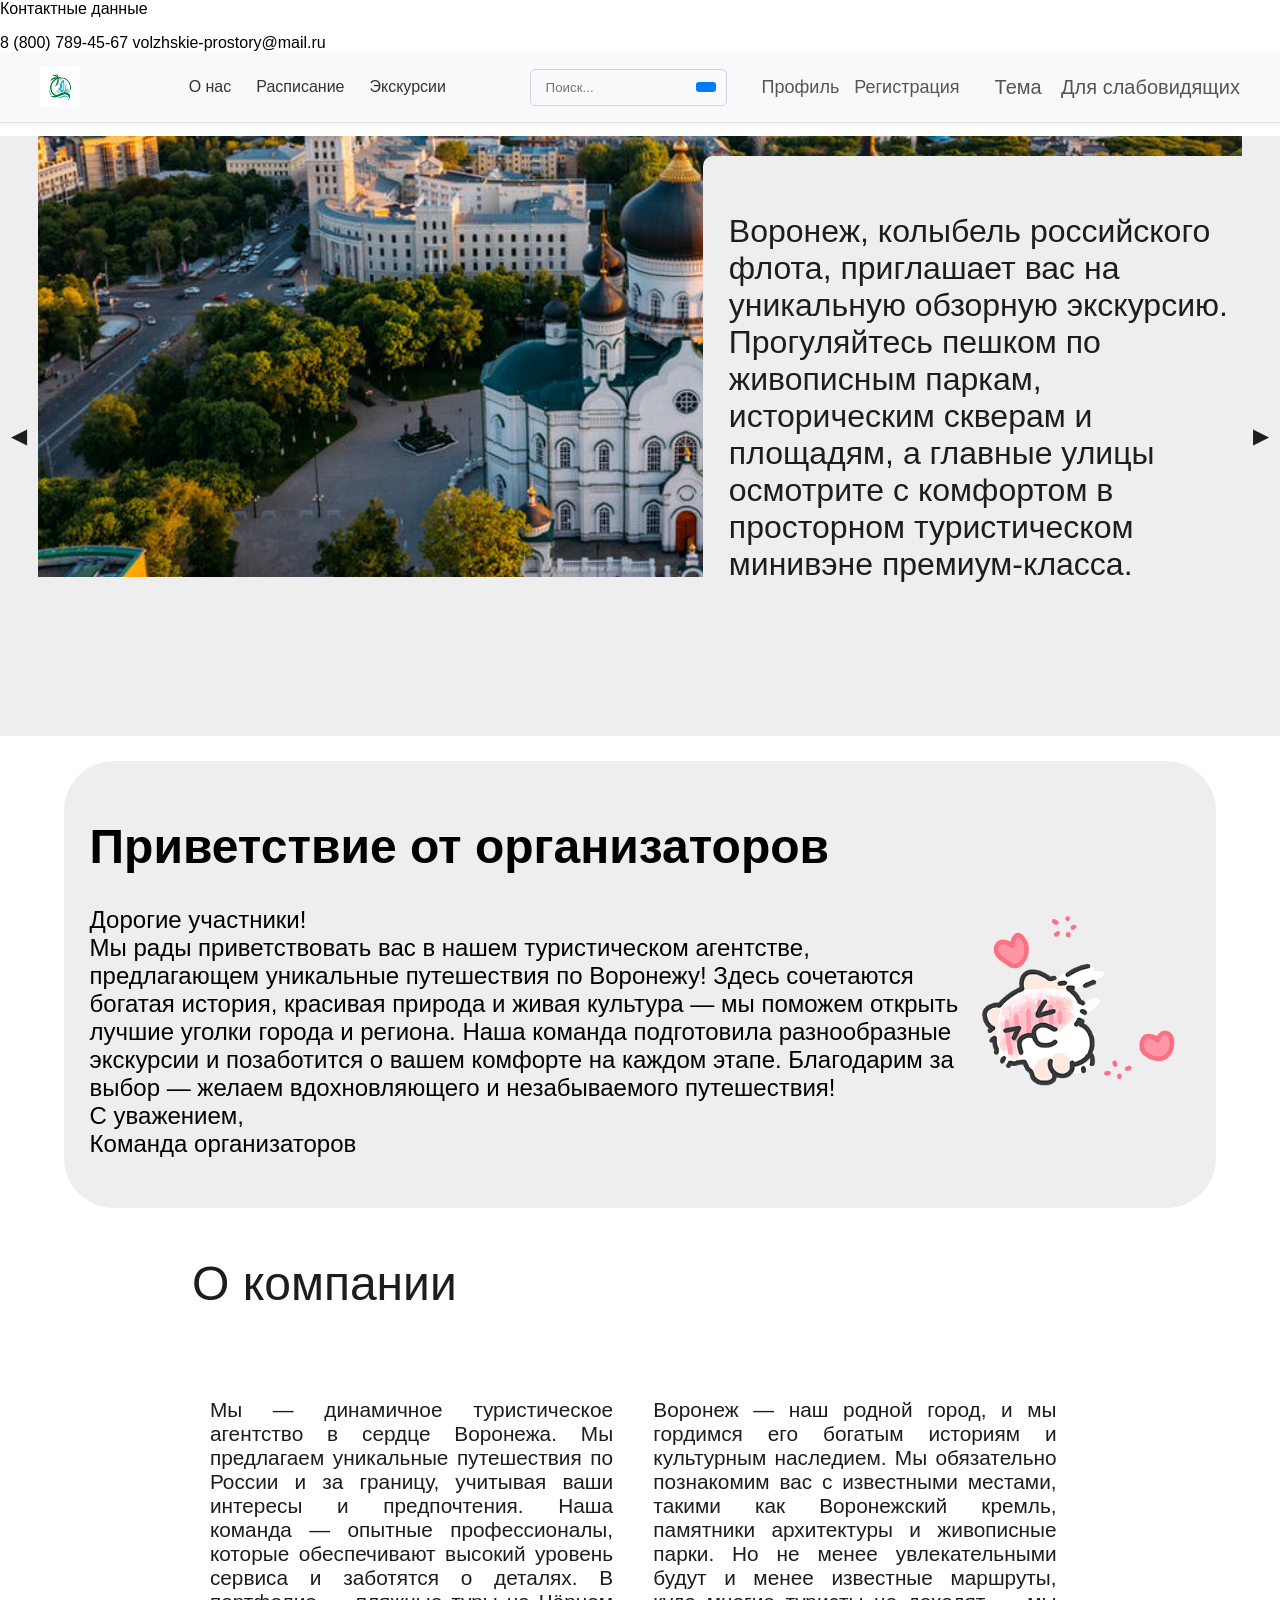
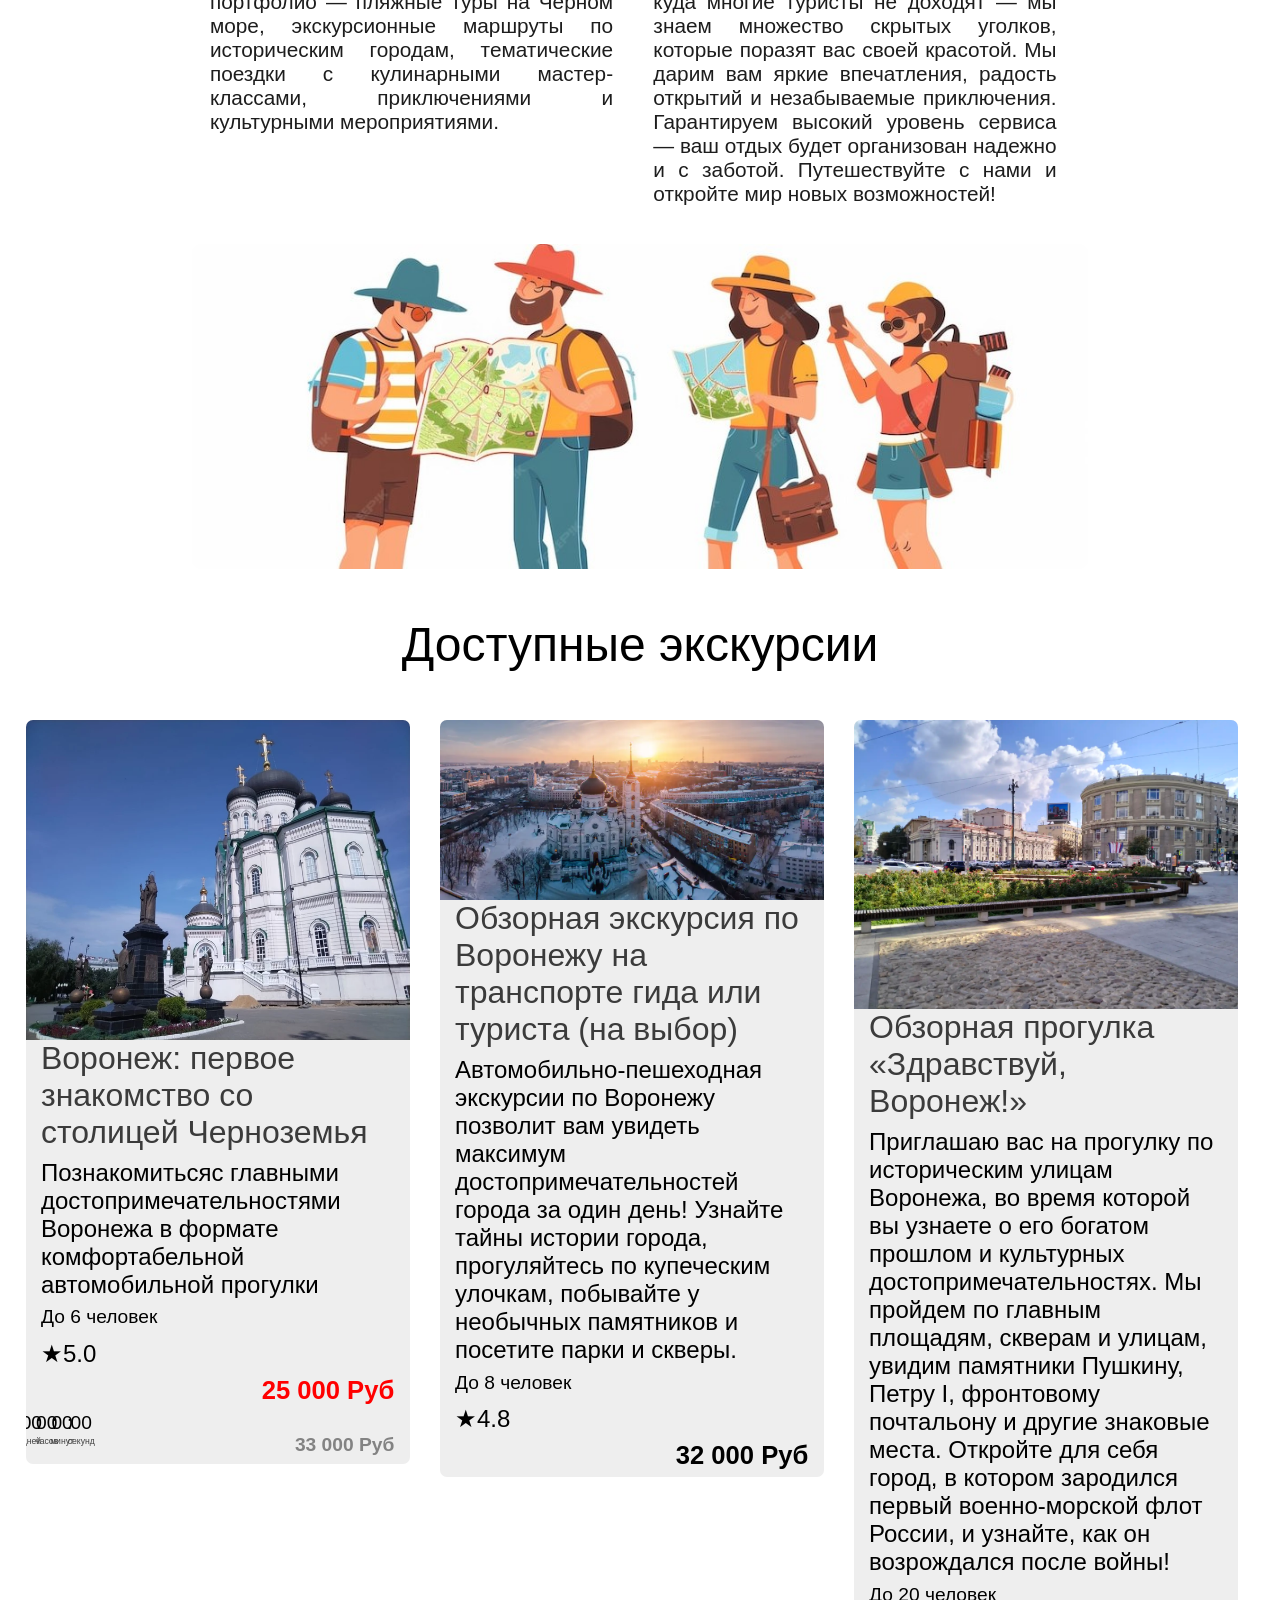
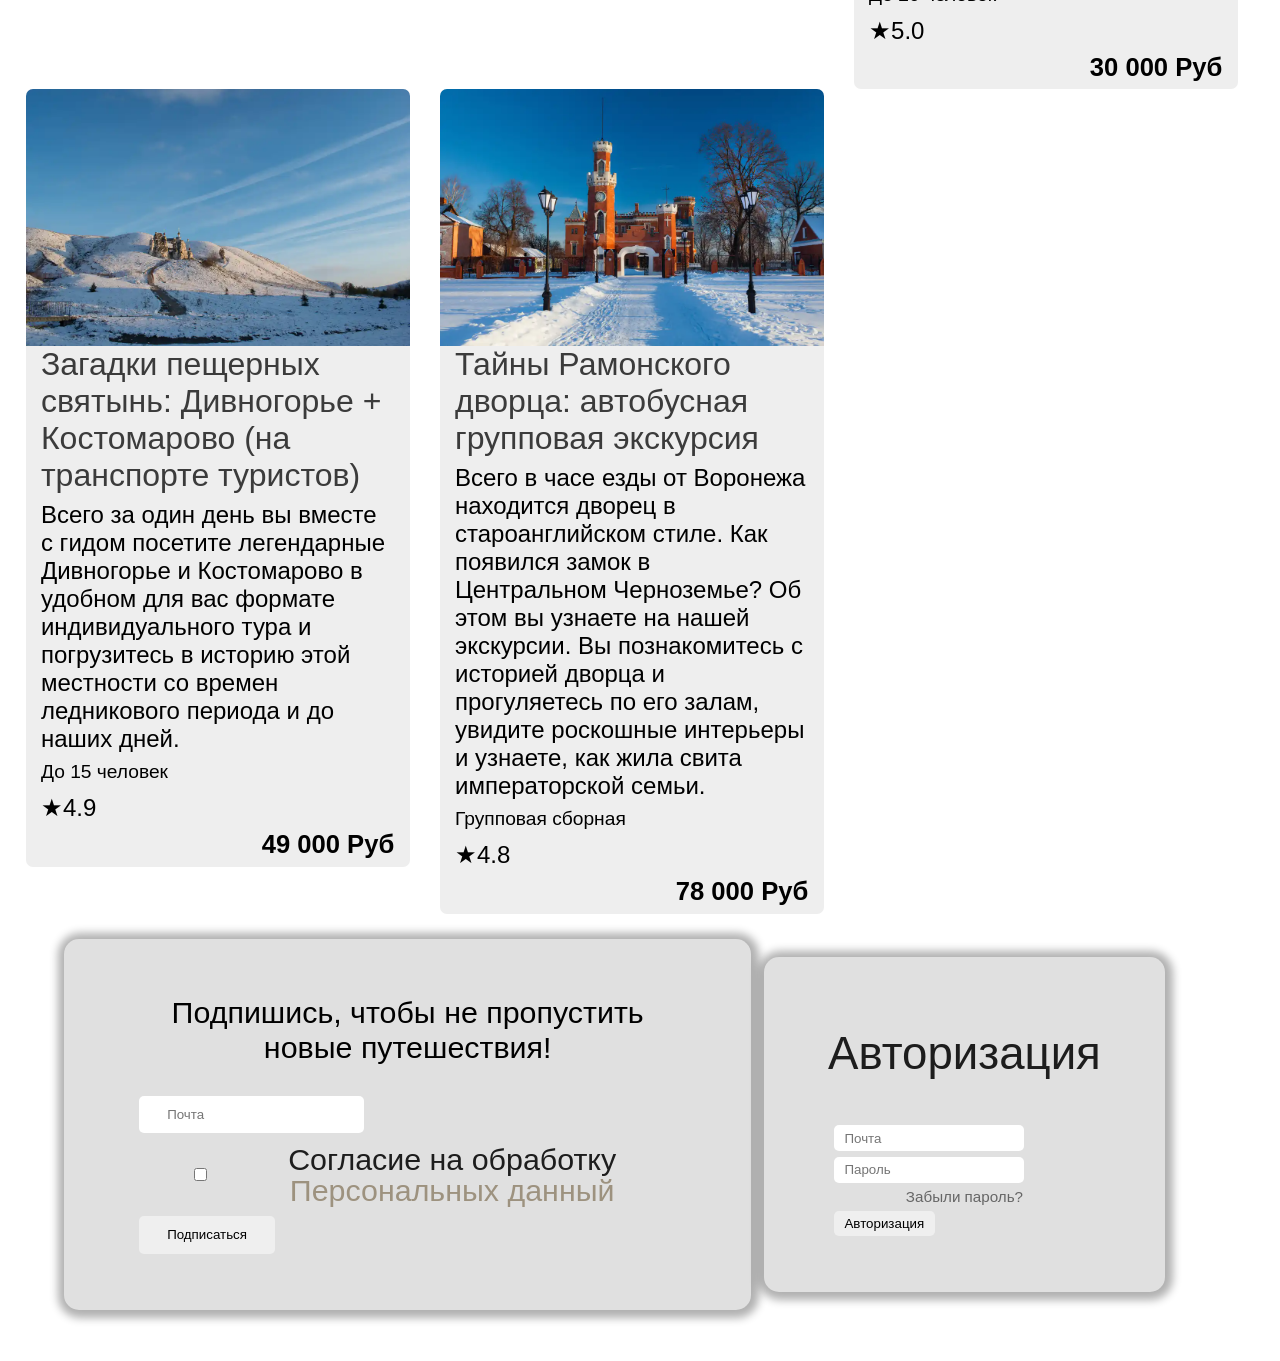
<file: index.html>
<html>
    <head>
        <title>Темная Тема</title>
        <link rel="stylesheet" href="Styles/index.css" id="theme-link">
        <meta charset="UTF-8">
        <meta name="viewport" content="width=device-width, initial-scale=1.0">
    </head>
    <Body class="body">
        <div class="body">
        <div class="connection">
            <p>Контактные данные</p>
            <a href="tel:88007894567">8 (800) 789-45-67</a>
            <a href="mailto:">volzhskie-prostory@mail.ru </a>
        </div>
        <header class="site-header">
    <div class="container">
        <div class="logo">
            <a href="#">
                <img src="pictures/logo.jpg" alt="Логотип компании">
            </a>
        </div>

        <nav class="main-nav">
            <ul>
                <li><a href="#about">О нас</a></li>
                <li><a href="plan/schedule.html">Расписание</a></li>
                <li><a href="plan/tour.html">Экскурсии</a></li>
            </ul>
        </nav>

        <div class="header-actions">
            <div class="search-bar">
                <input type="text" placeholder="Поиск...">
                <button><i class="fas fa-search"></i></button>
            </div>
            <div class="user-actions">
                <a href="plan/account.html" title="Профиль">Профиль<i class="fas fa-user"></i></a>
                <a href="plan/registration.html" title="Регистрация">Регистрация<i class="fas fa-sign-in-alt"></i></a>
            </div>

            <div class="header-tools">
                <button class="theme-toggle" title="Переключить тему">Тема<i class="fas fa-moon"></i></button>
                <button class="accessibility-toggle" title="Режим для слабовидящих">Для слабовидящих<i class="fas fa-eye"></i></button>
            </div>
        </div>
        <button class="mobile-menu-toggle" aria-label="Открыть меню">
            <i class="fas fa-bars"></i>
        </button>
    </div>
</header>

        <div class="content">
            <div class="slider10">
                <button class="leftBtn">◀</button>
                <button class="rightBtn">▶</button>
                <div class="slider1">
                    <div class="slider1s">
                        <div class="sliderChild">
                            <a href="#">
                                <img src="pictures/Дворец.png" alt="">
                                <div class="info">
                                <p class="text">
                                   Воронеж, колыбель российского флота, приглашает вас на уникальную обзорную экскурсию. Прогуляйтесь пешком по живописным паркам, историческим скверам и площадям, а главные улицы осмотрите с комфортом в просторном туристическом минивэне премиум-класса.
                                </p>
                            </div>
                            </a>
                        </div>
                        <div class="sliderChild">
                            <a href="#">
                                <img src="pictures/Вторая.png" alt="">
                                <div class="info">
                                <p class="text">
                                   На этой однодневной экскурсии вы отправитесь в удивительное путешествие по местам, известным как «Русская Каппадокия» — к пещерным храмам Дивногорья и Костомаровскому Спасскому монастырю. Здесь, среди белоснежных меловых гор и живописных излучин Дона...
                                </p>
                            </div>
                            </a>
                        </div>
                        <div class="sliderChild">
                            <a href="#">
                                <img src="pictures/three.png" alt="">
                                <div class="info">
                                <p class="text">
                                   Всего в часе езды от Воронежа находится дворец в староанглийском стиле. Как появился замок в Центральном Черноземье? Об этом вы узнаете на нашей экскурсии. Вы познакомитесь с историей дворца и прогуляетесь по его залам, увидите роскошные интерьеры и...
                            </div>
                            </a>
                        </div>
                        <div class="sliderChild">
                            <a href="#">
                                <img src="pictures/four.png" alt="">
                                <div class="info">
                                <p class="text">
                                   Воронеж – город миллионник, который с радостью принимает гостей. Мы с вами прогуляемся по его центральным улицам, увидим главные достопримечательности, интересные городские объекты архитектуры, «Воронежское море» (водохранилище) и узнаем историю Воронежа.
                                </p><br>
                            </div>
                            </a>
                        </div>
                        <div class="sliderChild">
                            <a href="#">
                                <img src="pictures/five.png" alt="">
                                <div class="info">
                                <p class="text">
                                   Приглашаем вас в увлекательное путешествие по меловым пещерам, где вы посетите Успенский Дивногорский монастырь и Костомаровский Спасский пещерный монастырь, известные своими древними храмами и святынями. Вы сможете увидеть уникальные пещерные комплексы...
                                </p>
                            </div>
                            </a>
                        </div>
                    </div>
                </div>
            </div>
        </div>

        <div class="hello">
            <h1>Приветствие от организаторов</h1>
            <img src="pictures/hello2.gif" height="20%">
            <p>Дорогие участники! <br>
            

Мы рады приветствовать вас в нашем туристическом агентстве, предлагающем уникальные путешествия по Воронежу! Здесь сочетаются богатая история, красивая природа и живая культура — мы поможем открыть лучшие уголки города и региона.
Наша команда подготовила разнообразные экскурсии и позаботится о вашем комфорте на каждом этапе. Благодарим за выбор — желаем вдохновляющего и незабываемого путешествия!<br>

С уважением,<br>
Команда организаторов</p>
        </div>

        <div class="about" id="about">
            <p class="Aboutp1">О компании</p>
            <div  class="Aboutp2">
            <p>Мы — динамичное туристическое агентство в сердце Воронежа. Мы предлагаем уникальные путешествия по России и за границу, учитывая ваши интересы и предпочтения. Наша команда — опытные профессионалы, которые обеспечивают высокий уровень сервиса и заботятся о деталях. В портфолио — пляжные туры на Чёрном море, экскурсионные маршруты по историческим городам, тематические поездки с кулинарными мастер-классами, приключениями и культурными мероприятиями.</p></div>
            <div class="aboutp2"><p>Воронеж — наш родной город, и мы гордимся его богатым историям и культурным наследием. Мы обязательно познакомим вас с известными местами, такими как Воронежский кремль, памятники архитектуры и живописные парки. Но не менее увлекательными будут и менее известные маршруты, куда многие туристы не доходят — мы знаем множество скрытых уголков, которые поразят вас своей красотой.

Мы дарим вам яркие впечатления, радость открытий и незабываемые приключения. Гарантируем высокий уровень сервиса — ваш отдых будет организован надежно и с заботой. Путешествуйте с нами и откройте мир новых возможностей! </p></div>
                 <img src="pictures/About2.jpg" width="100%">
                
        </div>
        <div id="tour">
            <p class="tourP">Доступные экскурсии</p>
            <div class="tour">
           <a href="plan/tour.html"><div class="tourpanel"> 
                <img src="pictures/собор.png"></a>
                <div id="text-1"><a href="plan/tour.html">Воронеж: первое знакомство со столицей Черноземья</a></div>
                <div id="text-2">Познакомитьсяс главными достопримечательностями Воронежа в формате комфортабельной автомобильной прогулки</div>
                <div id="text-3">До 6 человек</div>
                <div id="text-4">★5.0</div>
                <div id="text-6"> 25 000 Руб</div>
                <div class="timer">
                    <div class="timer__item timer__days">00</div>
                    <div class="separator">:</div>
                    <div class="timer__item timer__hours">00</div>
                    <div class="separator">:</div>
                    <div class="timer__item timer__minutes">00</div>
                    <div class="separator">:</div>
                    <div class="timer__item timer__seconds">00</div>
                </div>
                <div id="text-5-1">33 000 Руб</div>
            </div>
            <div class="tourpanel"> <a href="plan/err404.html">
                <img src="pictures/2.png" ></a>
                <div id="text-1" ><a href="plan/err404.html">Обзорная экскурсия по Воронежу на транспорте гида или туриста (на выбор)</a></div>
                <div id="text-2">Автомобильно-пешеходная экскурсии по Воронежу позволит вам увидеть максимум достопримечательностей города за один день! Узнайте тайны истории города, прогуляйтесь по купеческим улочкам, побывайте у необычных памятников и посетите парки и скверы.
            </div>
                <div id="text-3">До 8 человек</div>
                <div id="text-4">★4.8</div>
                <div id="text-5">32 000 Руб</div>
            </div >
            <div class="tourpanel" > <a href="#">
                <img src="pictures/3.png" ></a>
                <div id="text-1"><a href="#">Обзорная прогулка «Здравствуй, Воронеж!»</a></div>
                <div id="text-2">Приглашаю вас на прогулку по историческим улицам Воронежа, во время которой вы узнаете о его богатом прошлом и культурных достопримечательностях. Мы пройдем по главным площадям, скверам и улицам, увидим памятники Пушкину, Петру I, фронтовому почтальону и другие знаковые места. Откройте для себя город, в котором зародился первый военно-морской флот России, и узнайте, как он возрождался после войны!</div>
                <div id="text-3">До 20 человек</div>
                <div id="text-4">★5.0</div>
                <div id="text-5">30 000 Руб</div>
            </div>
            <div class="tourpanel"><a href="#">
                <img src="pictures/4.png" ></a>
                <div id="text-1"><a href="#">Загадки пещерных святынь: Дивногорье + Костомарово (на транспорте туристов)</a></div>
                <div id="text-2">Всего за один день вы вместе с гидом посетите легендарные Дивногорье и Костомарово в удобном для вас формате индивидуального тура и погрузитесь в историю этой местности со времен ледникового периода и до наших дней.</div>
                <div id="text-3">До 15 человек</div>
                <div id="text-4">★4.9</div>
                <div id="text-5">49 000 Руб</div>
            </div>
            <div class="tourpanel"> <a href="#">
                <img src="pictures/5.png"></a>
                <div id="text-1"><a href="#">Тайны Рамонского дворца: автобусная групповая экскурсия</a></div>
                <div id="text-2">Всего в часе езды от Воронежа находится дворец в староанглийском стиле. Как появился замок в Центральном Черноземье? Об этом вы узнаете на нашей экскурсии. Вы познакомитесь с историей дворца и прогуляетесь по его залам, увидите роскошные интерьеры и узнаете, как жила свита императорской семьи.</div>
                <div id="text-3">Групповая сборная</div>
                <div id="text-4">★4.8</div>
                <div id="text-5">78 000 Руб</div>
            </div>
        </div>
        </div>
        <div class="loginAndNews">
        <div class="news" align="center">
            <p>
                Подпишись, чтобы не пропустить новые путешествия!
            </p>
            <form class="forms">
            <input type="email" id="email" name="email" required placeholder="Почта">
            <div class="radio">
                <label>
                    <input type="checkbox"> <span>Согласие на обработку <a href="#">Персональных данный</a></span>
                </label>
            </div>
            <input type="submit" value="Подписаться" id="login"> 
        </form></div>

        <div class="login" align="center">
        <p class="autoriz" >
            Авторизация
        </p>
        <form class="registration2">
            <input type="email" id="email" name="email" required placeholder="Почта">
            <input type="password" id="password" name="password" required placeholder="Пароль">
            <a href="#">Забыли пароль?</a>
            <input type="submit" value="Авторизация" id="login">
        </form></div>
    </div></div>
    </Body>
    <script src="JS/index.js"></script>
</html>
</file>
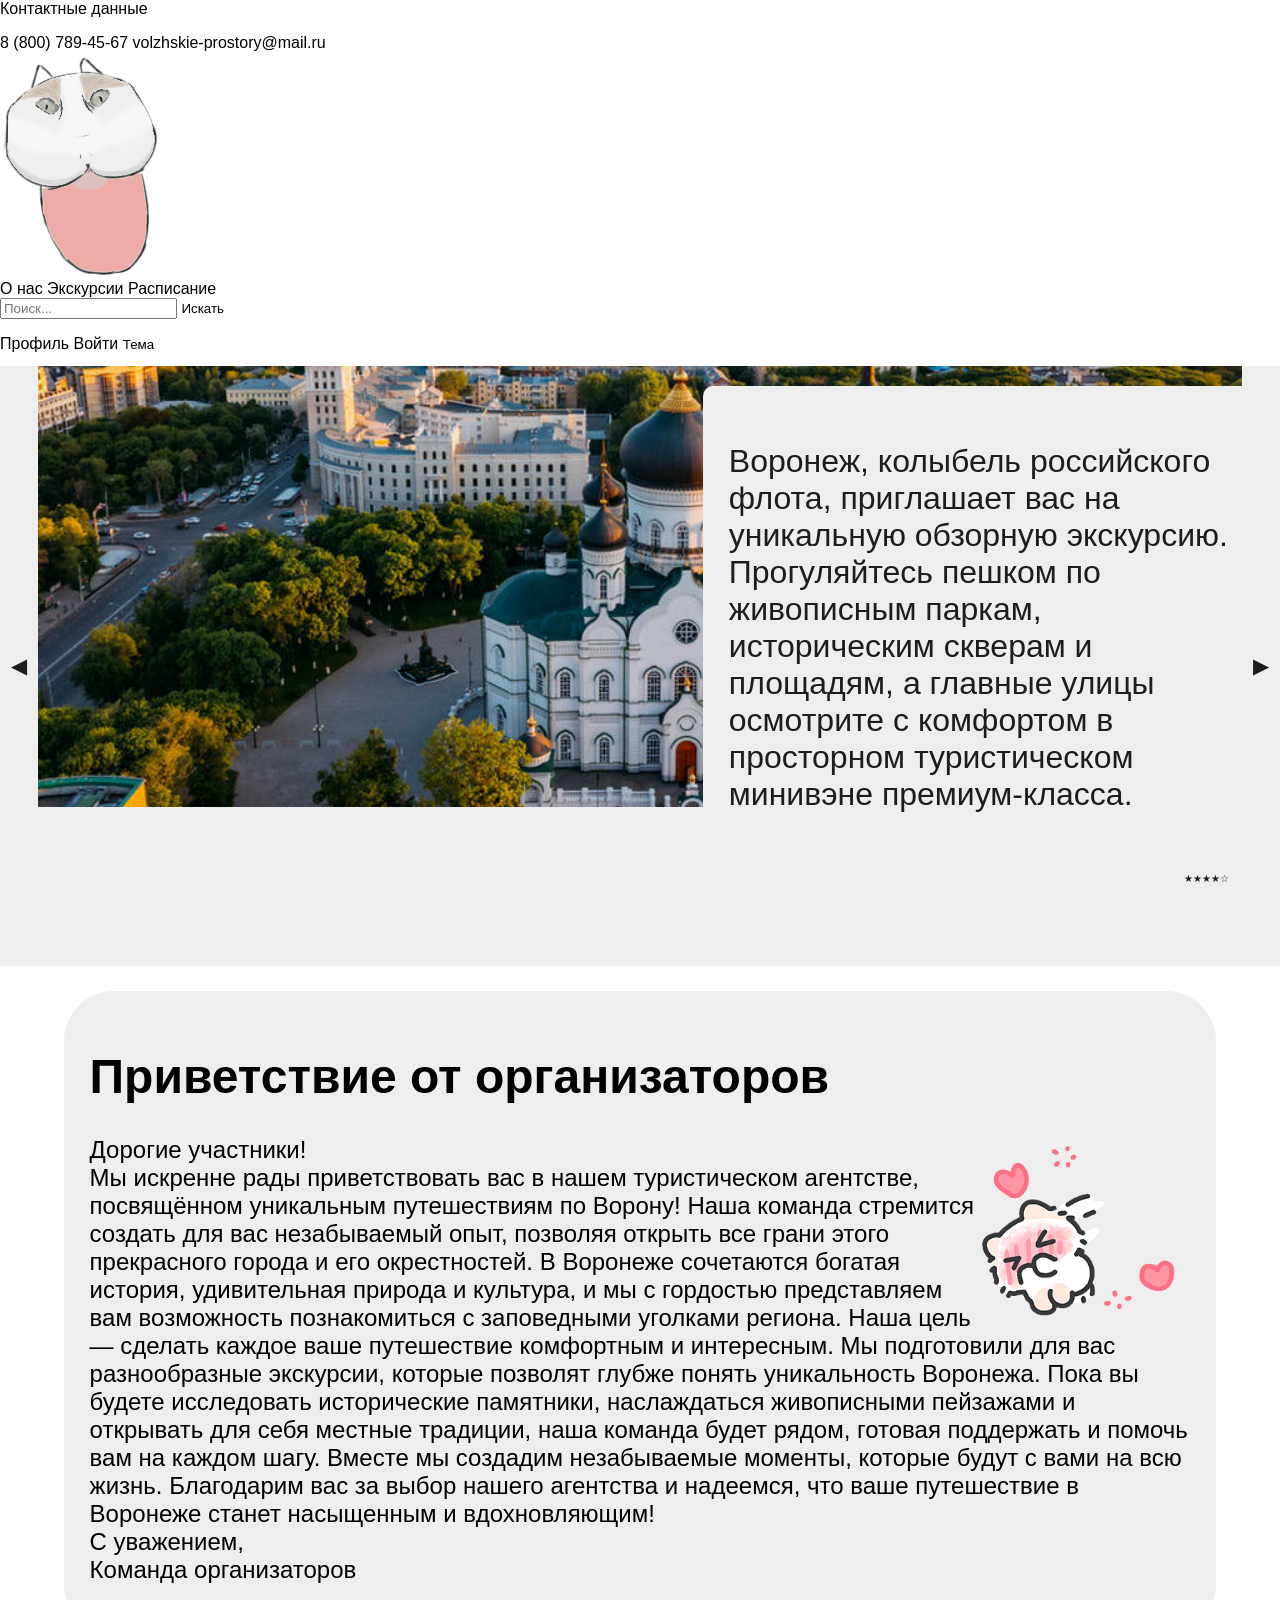
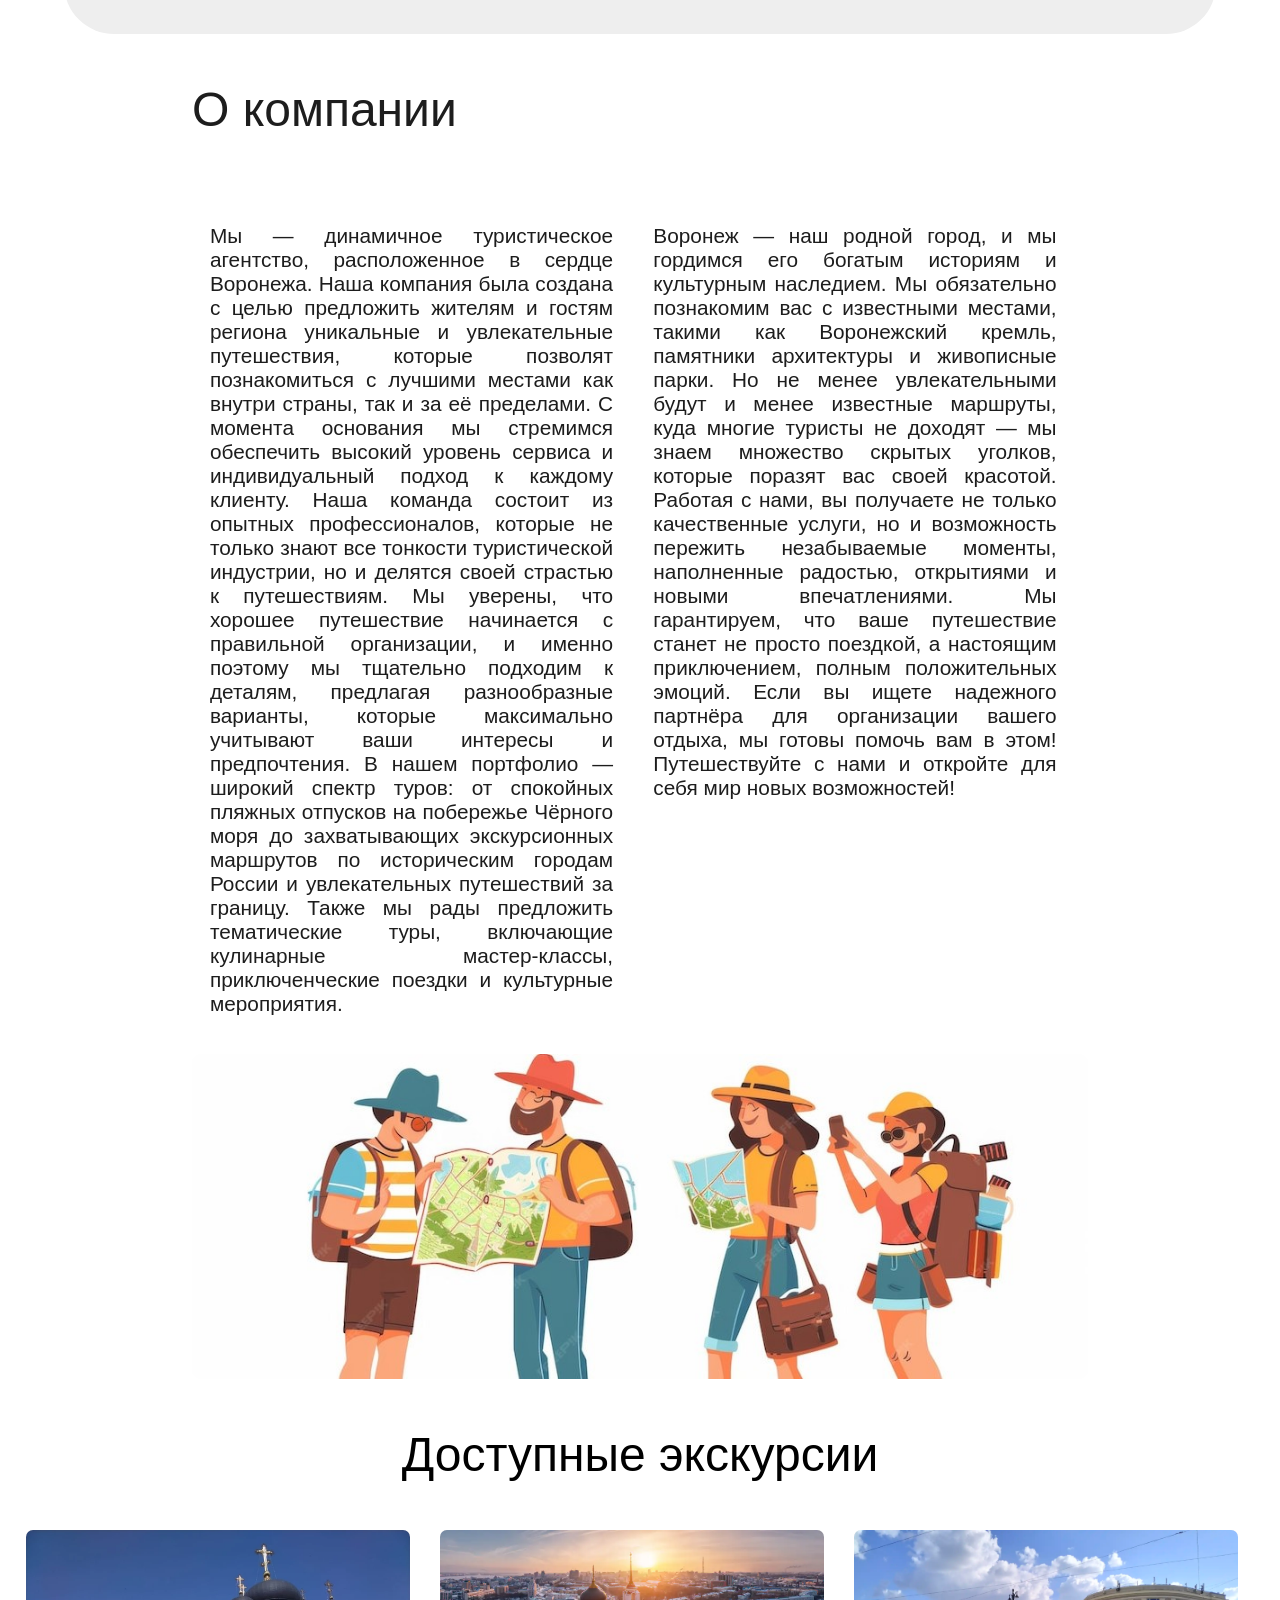
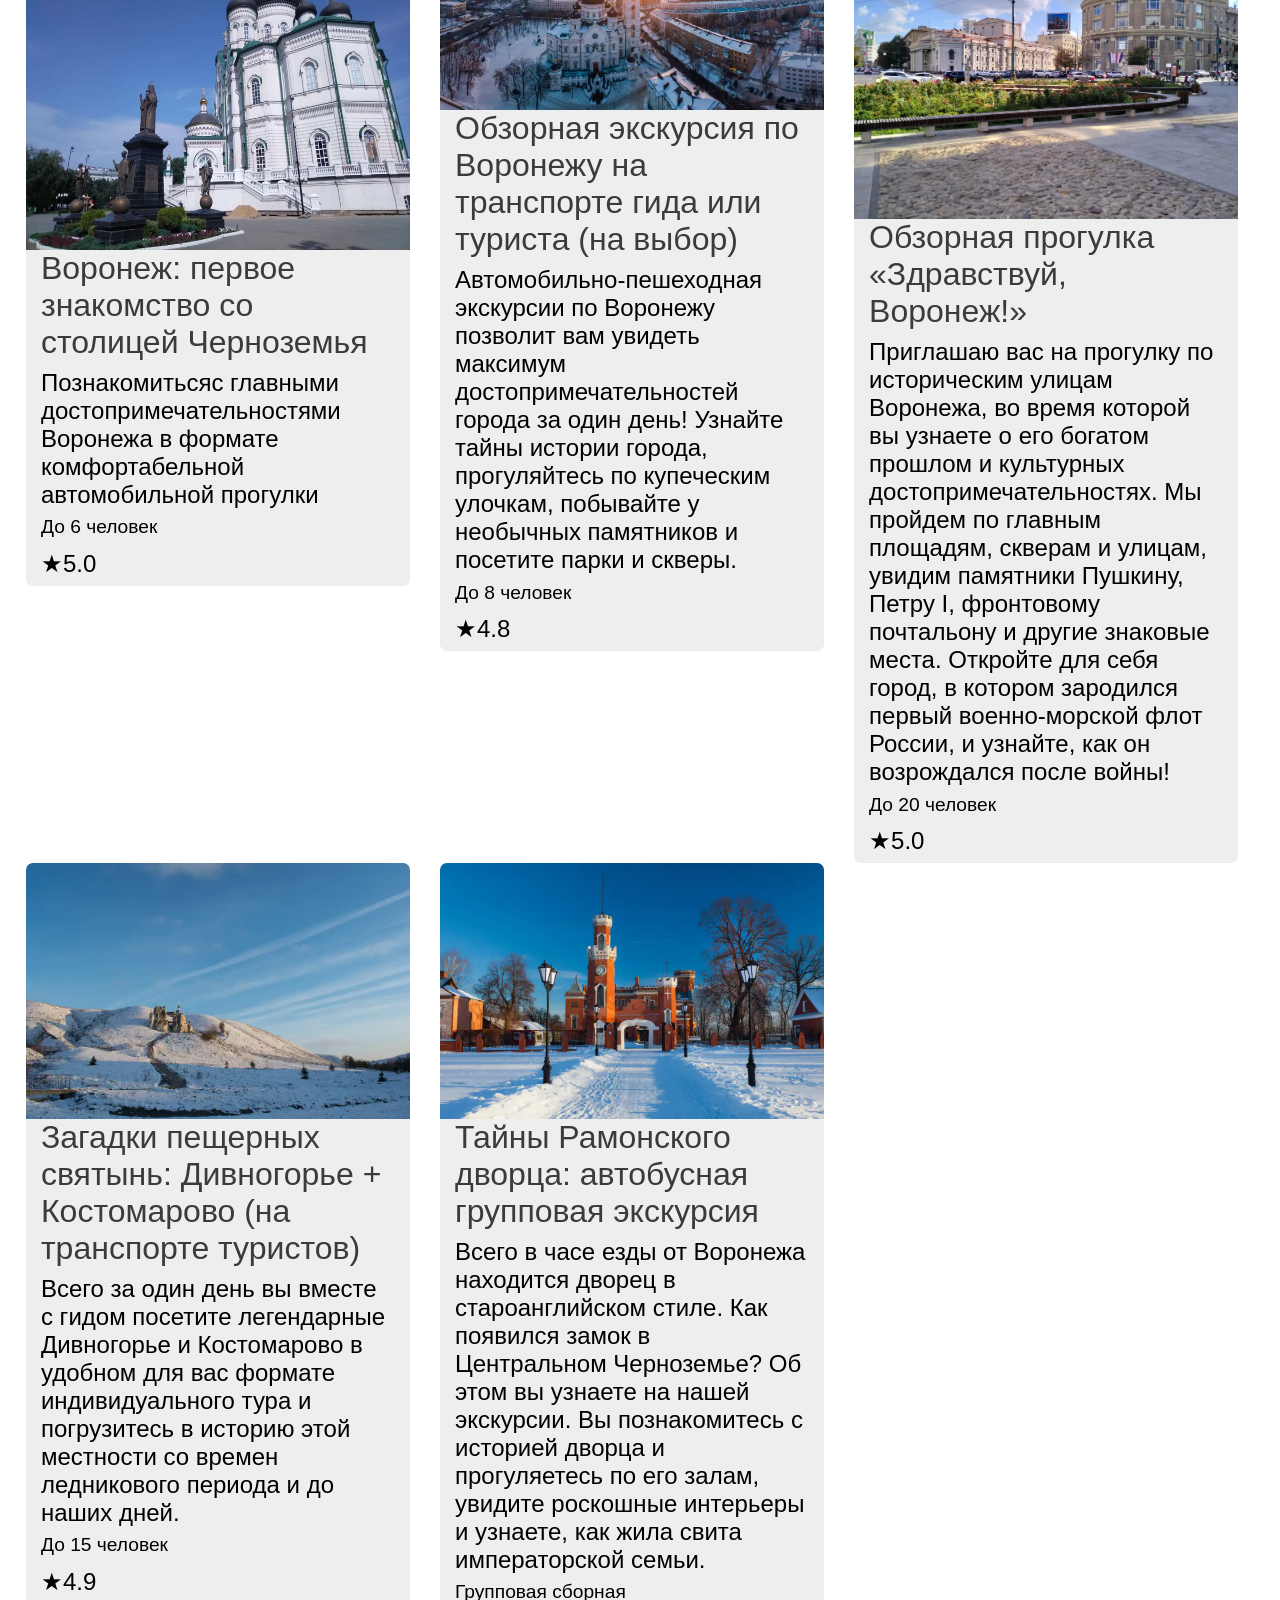
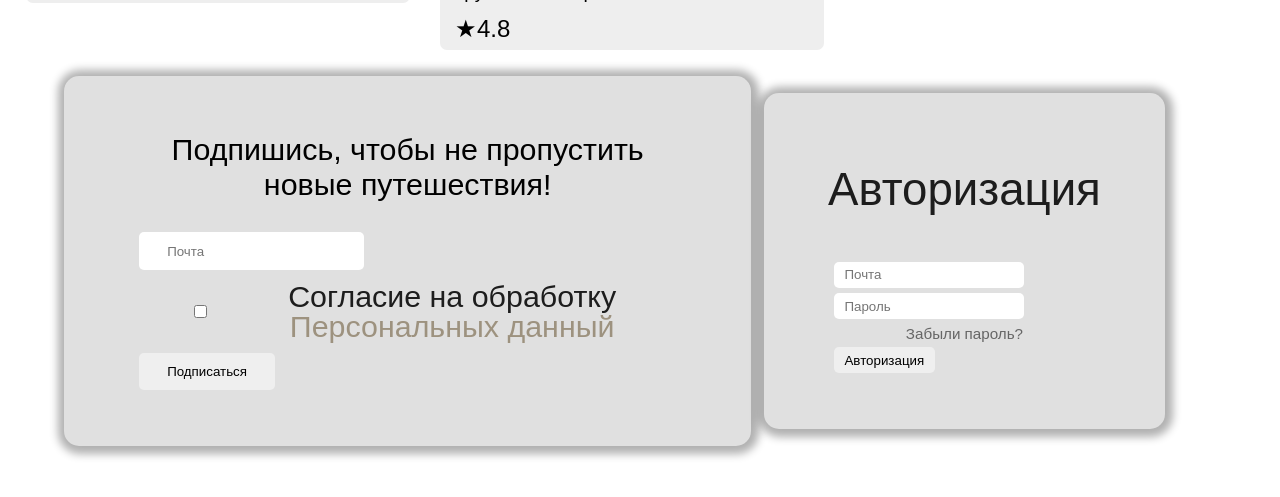
<file: Index.HTML>
<html>
    <head>
        <title>Темная Тема</title>
        <link rel="stylesheet" href="Styles/index.css" id="theme-link">
        <meta charset="UTF-8">
        <meta name="viewport" content="width=device-width, initial-scale=1.0">
    </head>
    <Body>
        <div class="connection">
            <p>Контактные данные</p>
            <a href="tel:88007894567">8 (800) 789-45-67</a>
            <a href="mailto:">volzhskie-prostory@mail.ru </a>
        </div>
        <div class="header">
            <div class="logo"><img src="pictures/CatLogo.png">
            <div class="headerAbout">
                <a href="#about">О нас</a> 
                <a href="#tour">Экскурсии</a>
                <a href="plan/schedule.html">Расписание</a>
            </div>
            <!-- <p>Cat tours</p> -->
        </div>
                <div class="HeaderSearch"> 
                    <form action="/search" method="get">
                        <input type="text" name="query" placeholder="Поиск...">
                        <button type="submit">Искать</button>
                    </form>
                </div>
            <div class="headerUser">
                <a href="plan/account.html">Профиль</a>
                <a href="plan/registration.html">Войти</a>
                <button class="btn-t">Тема</button>
            </div>
        </div>
        <div class="content">
            <div class="slider10">
                <button class="leftBtn">◀</button>
                <button class="rightBtn">▶</button>
                <div class="slider1">
                    <div class="slider1s">
                        <div class="sliderChild">
                            <a href="#">
                                <img src="pictures/Дворец.png" alt="">
                                <div class="info">
                                <p class="text">
                                   Воронеж, колыбель российского флота, приглашает вас на уникальную обзорную экскурсию. Прогуляйтесь пешком по живописным паркам, историческим скверам и площадям, а главные улицы осмотрите с комфортом в просторном туристическом минивэне премиум-класса.
                                </p><br><p class="estimation">
                                    ★★★★☆
                                </p>
                            </div>
                            </a>
                        </div>
                        <div class="sliderChild">
                            <a href="#">
                                <img src="pictures/Вторая.png" alt="">
                                <div class="info">
                                <p class="text">
                                   На этой однодневной экскурсии вы отправитесь в удивительное путешествие по местам, известным как «Русская Каппадокия» — к пещерным храмам Дивногорья и Костомаровскому Спасскому монастырю. Здесь, среди белоснежных меловых гор и живописных излучин Дона...
                                </p><br><p class="estimation">
                                    ★★★★★
                                </p>
                            </div>
                            </a>
                        </div>
                        <div class="sliderChild">
                            <a href="#">
                                <img src="pictures/three.png" alt="">
                                <div class="info">
                                <p class="text">
                                   Всего в часе езды от Воронежа находится дворец в староанглийском стиле. Как появился замок в Центральном Черноземье? Об этом вы узнаете на нашей экскурсии. Вы познакомитесь с историей дворца и прогуляетесь по его залам, увидите роскошные интерьеры и...
    
                                </p>
                                <p class="estimation">★★★★★</p>
                            </div>
                            </a>
                        </div>
                        <div class="sliderChild">
                            <a href="#">
                                <img src="pictures/four.png" alt="">
                                <div class="info">
                                <p class="text">
                                   Воронеж – город миллионник, который с радостью принимает гостей. Мы с вами прогуляемся по его центральным улицам, увидим главные достопримечательности, интересные городские объекты архитектуры, «Воронежское море» (водохранилище) и узнаем историю Воронежа.
                                </p><br>
                                <p class="estimation">
                                    ★★★★★
                                </p>
                            </div>
                            </a>
                        </div>
                        <div class="sliderChild">
                            <a href="#">
                                <img src="pictures/five.png" alt="">
                                <div class="info">
                                <p class="text">
                                   Приглашаем вас в увлекательное путешествие по меловым пещерам, где вы посетите Успенский Дивногорский монастырь и Костомаровский Спасский пещерный монастырь, известные своими древними храмами и святынями. Вы сможете увидеть уникальные пещерные комплексы...
                                </p><br><p class="estimation">
                                    ★★★★★
                                </p>
                            </div>
                            </a>
                        </div>
                    </div>
                </div>
            </div>
        </div>

        <div class="hello">
            <h1>Приветствие от организаторов</h1>
            <img src="pictures/hello2.gif" height="20%">
            <p>Дорогие участники! <br>
            

Мы искренне рады приветствовать вас в нашем туристическом агентстве, посвящённом уникальным путешествиям по Ворону! Наша команда стремится создать для вас незабываемый опыт, позволяя открыть все грани этого прекрасного города и его окрестностей.

В Воронеже сочетаются богатая история, удивительная природа и культура, и мы с гордостью представляем вам возможность познакомиться с заповедными уголками региона. Наша цель — сделать каждое ваше путешествие комфортным и интересным. Мы подготовили для вас разнообразные экскурсии, которые позволят глубже понять уникальность Воронежа.

Пока вы будете исследовать исторические памятники, наслаждаться живописными пейзажами и открывать для себя местные традиции, наша команда будет рядом, готовая поддержать и помочь вам на каждом шагу. Вместе мы создадим незабываемые моменты, которые будут с вами на всю жизнь.

Благодарим вас за выбор нашего агентства и надеемся, что ваше путешествие в Воронеже станет насыщенным и вдохновляющим!<br>

С уважением,<br>
Команда организаторов</p>
        </div>

        <div class="about" id="about">
            <p class="Aboutp1">О компании</p>
            <div  class="Aboutp2">
            <p>Мы — динамичное туристическое агентство, расположенное в сердце Воронежа. Наша компания была создана с целью предложить жителям и гостям региона уникальные и увлекательные путешествия, которые позволят познакомиться с лучшими местами как внутри страны, так и за её пределами.

С момента основания мы стремимся обеспечить высокий уровень сервиса и индивидуальный подход к каждому клиенту. Наша команда состоит из опытных профессионалов, которые не только знают все тонкости туристической индустрии, но и делятся своей страстью к путешествиям. Мы уверены, что хорошее путешествие начинается с правильной организации, и именно поэтому мы тщательно подходим к деталям, предлагая разнообразные варианты, которые максимально учитывают ваши интересы и предпочтения.

В нашем портфолио — широкий спектр туров: от спокойных пляжных отпусков на побережье Чёрного моря до захватывающих экскурсионных маршрутов по историческим городам России и увлекательных путешествий за границу. Также мы рады предложить тематические туры, включающие кулинарные мастер-классы, приключенческие поездки и культурные мероприятия.</p></div>
            <div class="aboutp2"><p>Воронеж — наш родной город, и мы гордимся его богатым историям и культурным наследием. Мы обязательно познакомим вас с известными местами, такими как Воронежский кремль, памятники архитектуры и живописные парки. Но не менее увлекательными будут и менее известные маршруты, куда многие туристы не доходят — мы знаем множество скрытых уголков, которые поразят вас своей красотой.

Работая с нами, вы получаете не только качественные услуги, но и возможность пережить незабываемые моменты, наполненные радостью, открытиями и новыми впечатлениями. Мы гарантируем, что ваше путешествие станет не просто поездкой, а настоящим приключением, полным положительных эмоций.

Если вы ищете надежного партнёра для организации вашего отдыха, мы готовы помочь вам в этом! Путешествуйте с нами и откройте для себя мир новых возможностей! </p></div>
                 <img src="pictures/About2.jpg" width="100%">
                
        </div>
        <div id="tour">
            <p class="tourP">Доступные экскурсии</p>
            <div class="tour">
           <a href="plan/tour.html"><div class="tourpanel"> 
                <img src="pictures/собор.png"></a>
                <div id="text-1"><a href="plan/tour.html">Воронеж: первое знакомство со столицей Черноземья</a></div>
                <div id="text-2">Познакомитьсяс главными достопримечательностями Воронежа в формате комфортабельной автомобильной прогулки</div>
                <div id="text-3">До 6 человек</div>
                <div id="text-4">★5.0</div>
            </div>
            <div class="tourpanel"> <a href="plan/err404.html">
                <img src="pictures/2.png" ></a>
                <div id="text-1" ><a href="plan/err404.html">Обзорная экскурсия по Воронежу на транспорте гида или туриста (на выбор)</a></div>
                <div id="text-2">Автомобильно-пешеходная экскурсии по Воронежу позволит вам увидеть максимум достопримечательностей города за один день! Узнайте тайны истории города, прогуляйтесь по купеческим улочкам, побывайте у необычных памятников и посетите парки и скверы.
</div>
                <div id="text-3">До 8 человек</div>
                <div id="text-4">★4.8</div>
            </div >
            <div class="tourpanel" > <a href="#">
                <img src="pictures/3.png" ></a>
                <div id="text-1"><a href="#">Обзорная прогулка «Здравствуй, Воронеж!»</a></div>
                <div id="text-2">Приглашаю вас на прогулку по историческим улицам Воронежа, во время которой вы узнаете о его богатом прошлом и культурных достопримечательностях. Мы пройдем по главным площадям, скверам и улицам, увидим памятники Пушкину, Петру I, фронтовому почтальону и другие знаковые места. Откройте для себя город, в котором зародился первый военно-морской флот России, и узнайте, как он возрождался после войны!</div>
                <div id="text-3">До 20 человек</div>
                <div id="text-4">★5.0</div>
            </div>
            <div class="tourpanel"><a href="#">
                <img src="pictures/4.png" ></a>
                <div id="text-1"><a href="#">Загадки пещерных святынь: Дивногорье + Костомарово (на транспорте туристов)</a></div>
                <div id="text-2">Всего за один день вы вместе с гидом посетите легендарные Дивногорье и Костомарово в удобном для вас формате индивидуального тура и погрузитесь в историю этой местности со времен ледникового периода и до наших дней.</div>
                <div id="text-3">До 15 человек</div>
                <div id="text-4">★4.9</div>
            </div>
            <div class="tourpanel"> <a href="#">
                <img src="pictures/5.png"></a>
                <div id="text-1"><a href="#">Тайны Рамонского дворца: автобусная групповая экскурсия</a></div>
                <div id="text-2">Всего в часе езды от Воронежа находится дворец в староанглийском стиле. Как появился замок в Центральном Черноземье? Об этом вы узнаете на нашей экскурсии. Вы познакомитесь с историей дворца и прогуляетесь по его залам, увидите роскошные интерьеры и узнаете, как жила свита императорской семьи.</div>
                <div id="text-3">Групповая сборная</div>
                <div id="text-4">★4.8</div>
            </div>
        </div>
        </div>
        <div class="loginAndNews">
        <div class="news" align="center">
            <p>
                Подпишись, чтобы не пропустить новые путешествия!
            </p>
            <form class="forms">
            <input type="email" id="email" name="email" required placeholder="Почта">
            <div class="radio">
                <label>
                    <input type="checkbox"> <span>Согласие на обработку <a href="#">Персональных данный</a></span>
                </label>
            </div>
            <input type="submit" value="Подписаться" id="login"> 
        </form></div>

        <div class="login" align="center">
        <p class="autoriz" >
            Авторизация
        </p>
        <form class="registration2">
            <input type="email" id="email" name="email" required placeholder="Почта">
            <input type="password" id="password" name="password" required placeholder="Пароль">
            <a href="#">Забыли пароль?</a>
            <input type="submit" value="Авторизация" id="login">
        </form></div>
    </div>
    </Body>
    <script src="JS/index.js"></script>
</html>
</file>
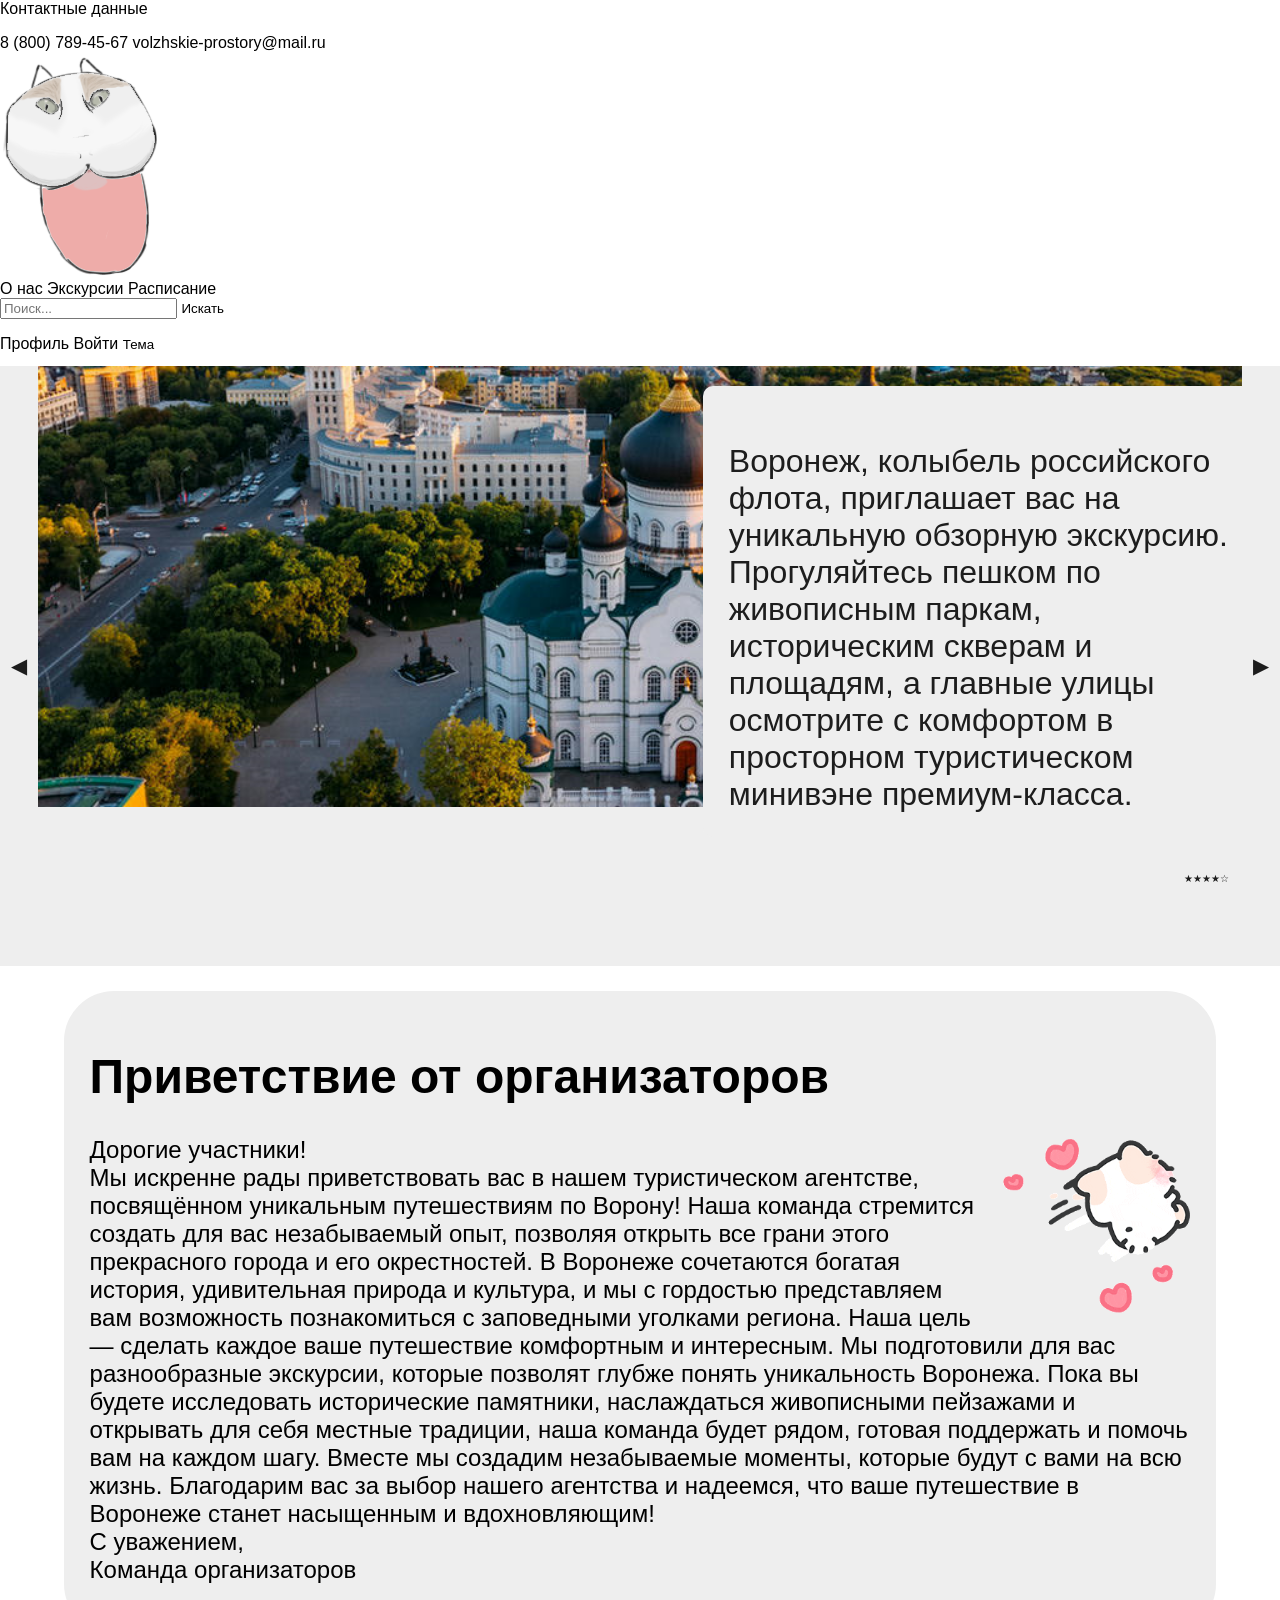
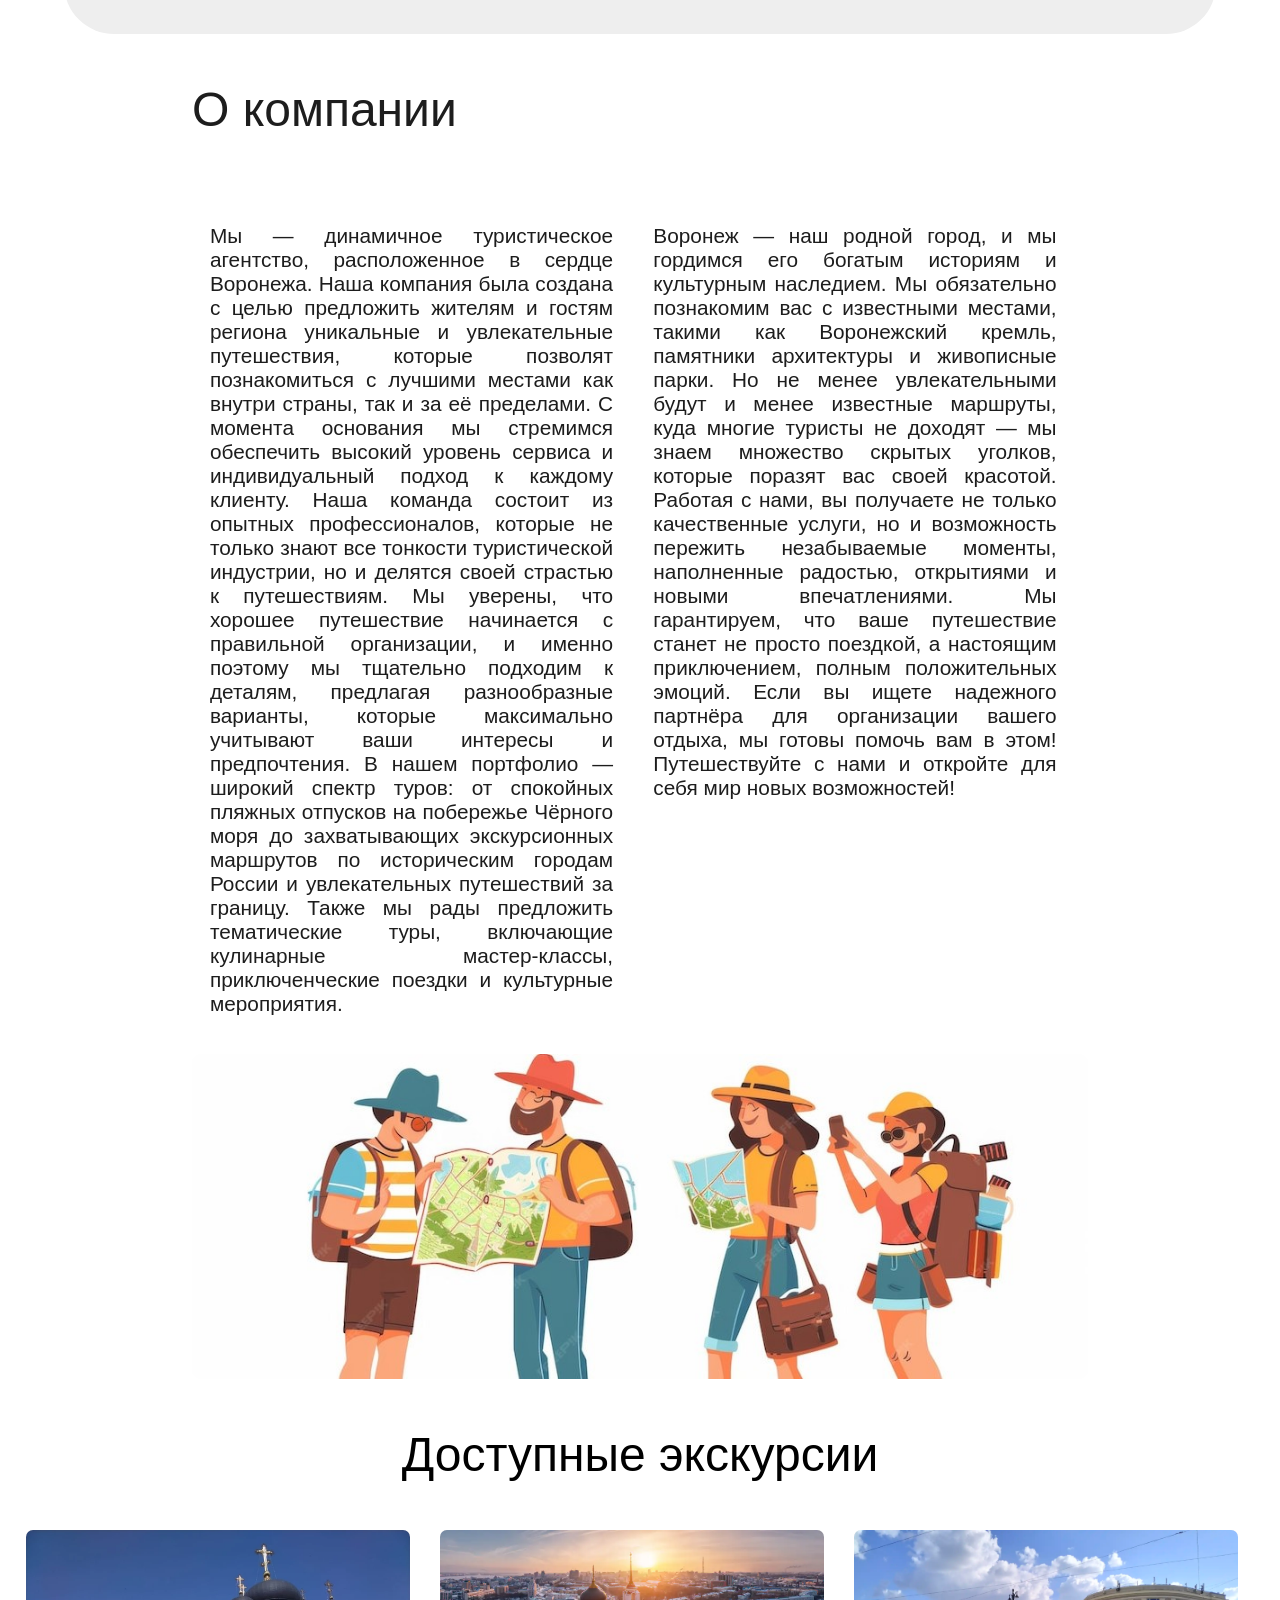
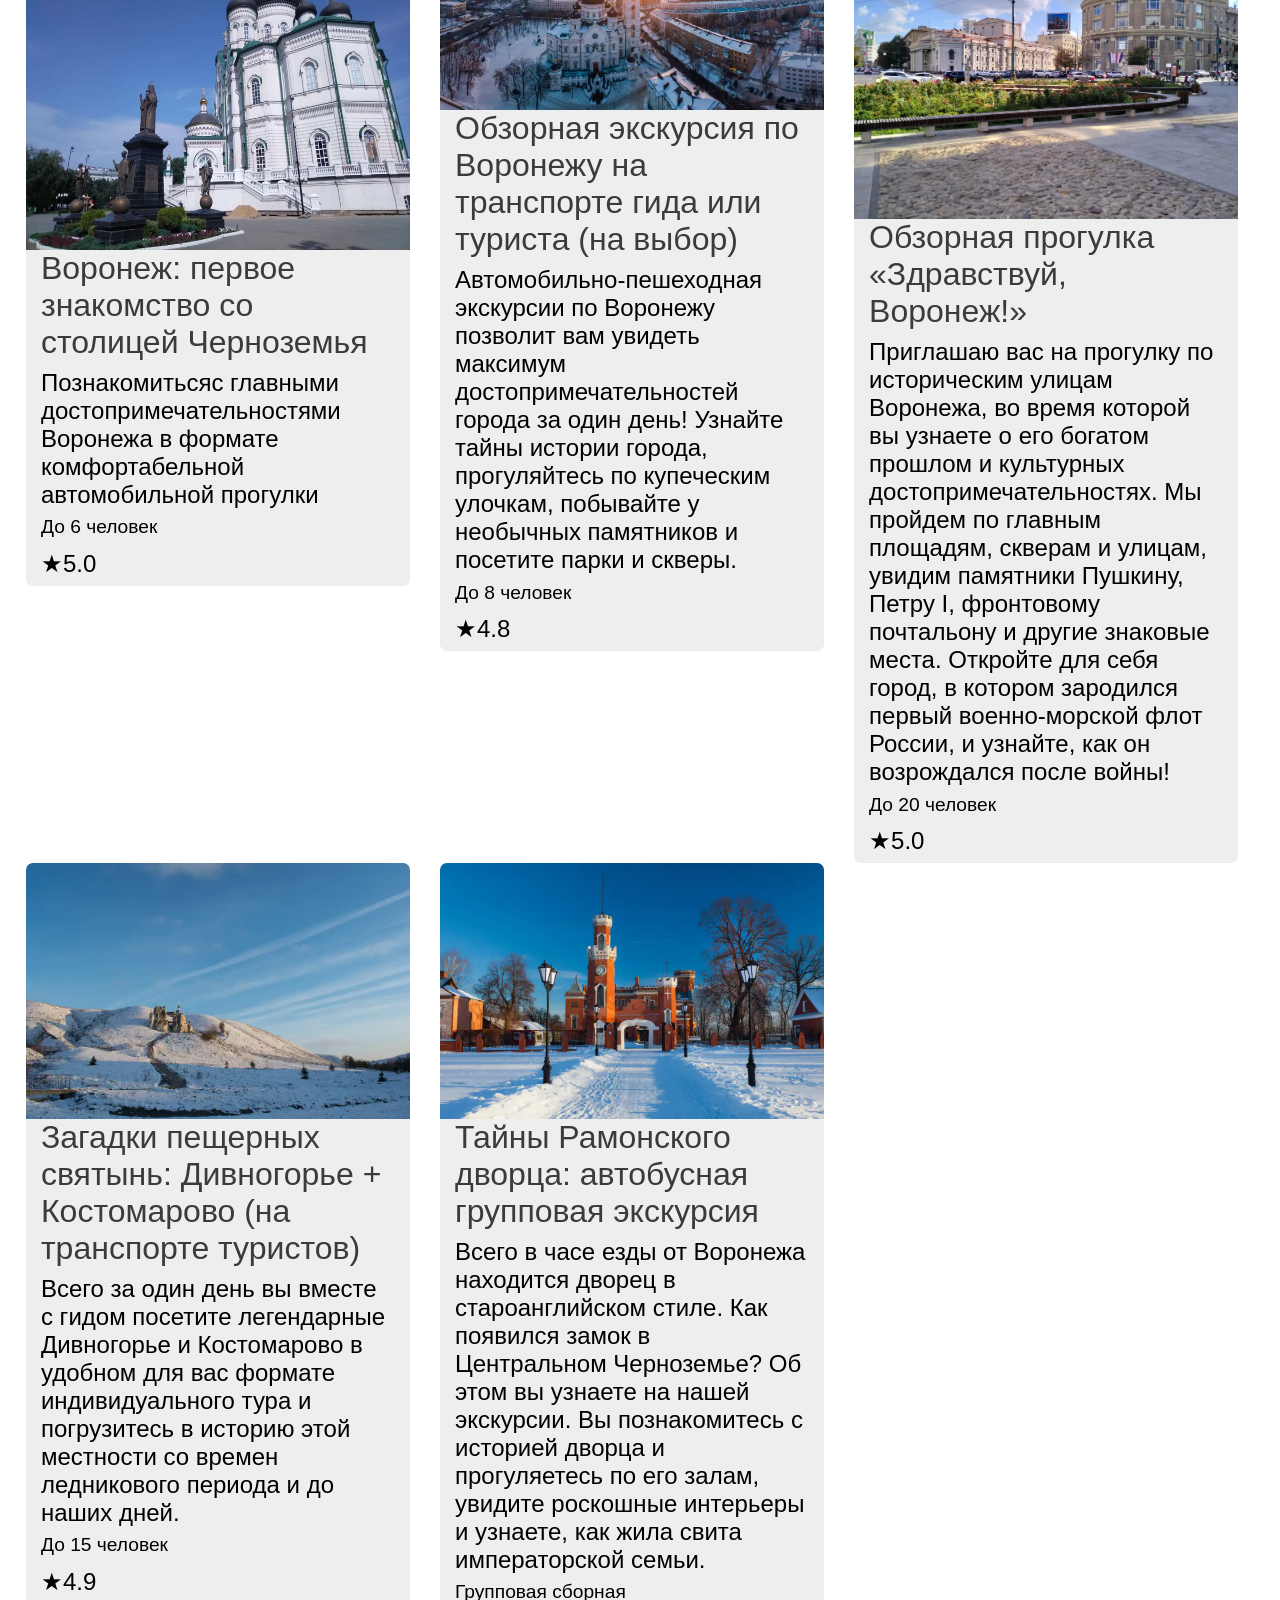
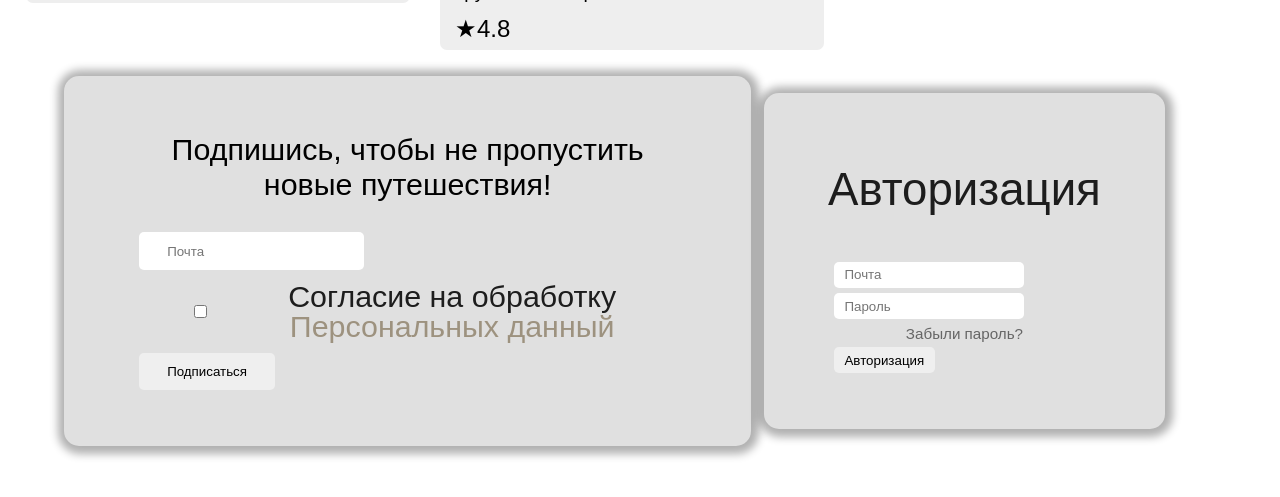
<file: plan/Index.HTML>
<html>
    <head>
        <title>Темная Тема</title>
        <link rel="stylesheet" href="../Styles/index.css" id="theme-link">
        <meta charset="UTF-8">
        <meta name="viewport" content="width=device-width, initial-scale=1.0">
    </head>
    <Body>
        <div class="connection">
            <p>Контактные данные</p>
            <a href="tel:88007894567">8 (800) 789-45-67</a>
            <a href="mailto:">volzhskie-prostory@mail.ru </a>
        </div>
        <div class="header">
            <div class="logo"><img src="../pictures/CatLogo.png">
            <div class="headerAbout">
                <a href="#about">О нас</a> 
                <a href="#tour">Экскурсии</a>
                <a href="schedule.html">Расписание</a>
            </div>
            <!-- <p>Cat tours</p> -->
        </div>
                <div class="HeaderSearch"> 
                    <form action="/search" method="get">
                        <input type="text" name="query" placeholder="Поиск...">
                        <button type="submit">Искать</button>
                    </form>
                </div>
            <div class="headerUser">
                <a href="account.html">Профиль</a>
                <a href="../plan/registration.html">Войти</a>
                <button class="btn-t">Тема</button>
            </div>
        </div>
        <div class="content">
            <div class="slider10">
                <button class="leftBtn">◀</button>
                <button class="rightBtn">▶</button>
                <div class="slider1">
                    <div class="slider1s">
                        <div class="sliderChild">
                            <a href="#">
                                <img src="../pictures/Дворец.png" alt="">
                                <div class="info">
                                <p class="text">
                                   Воронеж, колыбель российского флота, приглашает вас на уникальную обзорную экскурсию. Прогуляйтесь пешком по живописным паркам, историческим скверам и площадям, а главные улицы осмотрите с комфортом в просторном туристическом минивэне премиум-класса.
                                </p><br><p class="estimation">
                                    ★★★★☆
                                </p>
                            </div>
                            </a>
                        </div>
                        <div class="sliderChild">
                            <a href="#">
                                <img src="../pictures/Вторая.png" alt="">
                                <div class="info">
                                <p class="text">
                                   На этой однодневной экскурсии вы отправитесь в удивительное путешествие по местам, известным как «Русская Каппадокия» — к пещерным храмам Дивногорья и Костомаровскому Спасскому монастырю. Здесь, среди белоснежных меловых гор и живописных излучин Дона...
                                </p><br><p class="estimation">
                                    ★★★★★
                                </p>
                            </div>
                            </a>
                        </div>
                        <div class="sliderChild">
                            <a href="#">
                                <img src="../pictures/three.png" alt="">
                                <div class="info">
                                <p class="text">
                                   Всего в часе езды от Воронежа находится дворец в староанглийском стиле. Как появился замок в Центральном Черноземье? Об этом вы узнаете на нашей экскурсии. Вы познакомитесь с историей дворца и прогуляетесь по его залам, увидите роскошные интерьеры и...
    
                                </p>
                                <p class="estimation">★★★★★</p>
                            </div>
                            </a>
                        </div>
                        <div class="sliderChild">
                            <a href="#">
                                <img src="../pictures/four.png" alt="">
                                <div class="info">
                                <p class="text">
                                   Воронеж – город миллионник, который с радостью принимает гостей. Мы с вами прогуляемся по его центральным улицам, увидим главные достопримечательности, интересные городские объекты архитектуры, «Воронежское море» (водохранилище) и узнаем историю Воронежа.
                                </p><br>
                                <p class="estimation">
                                    ★★★★★
                                </p>
                            </div>
                            </a>
                        </div>
                        <div class="sliderChild">
                            <a href="#">
                                <img src="../pictures/five.png" alt="">
                                <div class="info">
                                <p class="text">
                                   Приглашаем вас в увлекательное путешествие по меловым пещерам, где вы посетите Успенский Дивногорский монастырь и Костомаровский Спасский пещерный монастырь, известные своими древними храмами и святынями. Вы сможете увидеть уникальные пещерные комплексы...
                                </p><br><p class="estimation">
                                    ★★★★★
                                </p>
                            </div>
                            </a>
                        </div>
                    </div>
                </div>
            </div>
        </div>

        <div class="hello">
            <h1>Приветствие от организаторов</h1>
            <img src="../pictures/hello2.gif" height="20%">
            <p>Дорогие участники! <br>
            

Мы искренне рады приветствовать вас в нашем туристическом агентстве, посвящённом уникальным путешествиям по Ворону! Наша команда стремится создать для вас незабываемый опыт, позволяя открыть все грани этого прекрасного города и его окрестностей.

В Воронеже сочетаются богатая история, удивительная природа и культура, и мы с гордостью представляем вам возможность познакомиться с заповедными уголками региона. Наша цель — сделать каждое ваше путешествие комфортным и интересным. Мы подготовили для вас разнообразные экскурсии, которые позволят глубже понять уникальность Воронежа.

Пока вы будете исследовать исторические памятники, наслаждаться живописными пейзажами и открывать для себя местные традиции, наша команда будет рядом, готовая поддержать и помочь вам на каждом шагу. Вместе мы создадим незабываемые моменты, которые будут с вами на всю жизнь.

Благодарим вас за выбор нашего агентства и надеемся, что ваше путешествие в Воронеже станет насыщенным и вдохновляющим!<br>

С уважением,<br>
Команда организаторов</p>
        </div>

        <div class="about" id="about">
            <p class="Aboutp1">О компании</p>
            <div  class="Aboutp2">
            <p>Мы — динамичное туристическое агентство, расположенное в сердце Воронежа. Наша компания была создана с целью предложить жителям и гостям региона уникальные и увлекательные путешествия, которые позволят познакомиться с лучшими местами как внутри страны, так и за её пределами.

С момента основания мы стремимся обеспечить высокий уровень сервиса и индивидуальный подход к каждому клиенту. Наша команда состоит из опытных профессионалов, которые не только знают все тонкости туристической индустрии, но и делятся своей страстью к путешествиям. Мы уверены, что хорошее путешествие начинается с правильной организации, и именно поэтому мы тщательно подходим к деталям, предлагая разнообразные варианты, которые максимально учитывают ваши интересы и предпочтения.

В нашем портфолио — широкий спектр туров: от спокойных пляжных отпусков на побережье Чёрного моря до захватывающих экскурсионных маршрутов по историческим городам России и увлекательных путешествий за границу. Также мы рады предложить тематические туры, включающие кулинарные мастер-классы, приключенческие поездки и культурные мероприятия.</p></div>
            <div class="aboutp2"><p>Воронеж — наш родной город, и мы гордимся его богатым историям и культурным наследием. Мы обязательно познакомим вас с известными местами, такими как Воронежский кремль, памятники архитектуры и живописные парки. Но не менее увлекательными будут и менее известные маршруты, куда многие туристы не доходят — мы знаем множество скрытых уголков, которые поразят вас своей красотой.

Работая с нами, вы получаете не только качественные услуги, но и возможность пережить незабываемые моменты, наполненные радостью, открытиями и новыми впечатлениями. Мы гарантируем, что ваше путешествие станет не просто поездкой, а настоящим приключением, полным положительных эмоций.

Если вы ищете надежного партнёра для организации вашего отдыха, мы готовы помочь вам в этом! Путешествуйте с нами и откройте для себя мир новых возможностей! </p></div>
                 <img src="../pictures/About2.jpg" width="100%">
                
        </div>
        <div id="tour">
            <p class="tourP">Доступные экскурсии</p>
            <div class="tour">
           <a href="../plan/tour.html"><div class="tourpanel"> 
                <img src="../pictures/собор.png"></a>
                <div id="text-1"><a href="../plan/tour.html">Воронеж: первое знакомство со столицей Черноземья</a></div>
                <div id="text-2">Познакомитьсяс главными достопримечательностями Воронежа в формате комфортабельной автомобильной прогулки</div>
                <div id="text-3">До 6 человек</div>
                <div id="text-4">★5.0</div>
            </div>
            <div class="tourpanel"> <a href="../plan/err404.html">
                <img src="../pictures/2.png" ></a>
                <div id="text-1" ><a href="../plan/err404.html">Обзорная экскурсия по Воронежу на транспорте гида или туриста (на выбор)</a></div>
                <div id="text-2">Автомобильно-пешеходная экскурсии по Воронежу позволит вам увидеть максимум достопримечательностей города за один день! Узнайте тайны истории города, прогуляйтесь по купеческим улочкам, побывайте у необычных памятников и посетите парки и скверы.
</div>
                <div id="text-3">До 8 человек</div>
                <div id="text-4">★4.8</div>
            </div >
            <div class="tourpanel" > <a href="#">
                <img src="../pictures/3.png" ></a>
                <div id="text-1"><a href="#">Обзорная прогулка «Здравствуй, Воронеж!»</a></div>
                <div id="text-2">Приглашаю вас на прогулку по историческим улицам Воронежа, во время которой вы узнаете о его богатом прошлом и культурных достопримечательностях. Мы пройдем по главным площадям, скверам и улицам, увидим памятники Пушкину, Петру I, фронтовому почтальону и другие знаковые места. Откройте для себя город, в котором зародился первый военно-морской флот России, и узнайте, как он возрождался после войны!</div>
                <div id="text-3">До 20 человек</div>
                <div id="text-4">★5.0</div>
            </div>
            <div class="tourpanel"><a href="#">
                <img src="../pictures/4.png" ></a>
                <div id="text-1"><a href="#">Загадки пещерных святынь: Дивногорье + Костомарово (на транспорте туристов)</a></div>
                <div id="text-2">Всего за один день вы вместе с гидом посетите легендарные Дивногорье и Костомарово в удобном для вас формате индивидуального тура и погрузитесь в историю этой местности со времен ледникового периода и до наших дней.</div>
                <div id="text-3">До 15 человек</div>
                <div id="text-4">★4.9</div>
            </div>
            <div class="tourpanel"> <a href="#">
                <img src="../pictures/5.png"></a>
                <div id="text-1"><a href="#">Тайны Рамонского дворца: автобусная групповая экскурсия</a></div>
                <div id="text-2">Всего в часе езды от Воронежа находится дворец в староанглийском стиле. Как появился замок в Центральном Черноземье? Об этом вы узнаете на нашей экскурсии. Вы познакомитесь с историей дворца и прогуляетесь по его залам, увидите роскошные интерьеры и узнаете, как жила свита императорской семьи.</div>
                <div id="text-3">Групповая сборная</div>
                <div id="text-4">★4.8</div>
            </div>
        </div>
        </div>
        <div class="loginAndNews">
        <div class="news" align="center">
            <p>
                Подпишись, чтобы не пропустить новые путешествия!
            </p>
            <form class="forms">
            <input type="email" id="email" name="email" required placeholder="Почта">
            <div class="radio">
                <label>
                    <input type="checkbox"> <span>Согласие на обработку <a href="#">Персональных данный</a></span>
                </label>
            </div>
            <input type="submit" value="Подписаться" id="login"> 
        </form></div>

        <div class="login" align="center">
        <p class="autoriz" >
            Авторизация
        </p>
        <form class="registration2">
            <input type="email" id="email" name="email" required placeholder="Почта">
            <input type="password" id="password" name="password" required placeholder="Пароль">
            <a href="#">Забыли пароль?</a>
            <input type="submit" value="Авторизация" id="login">
        </form></div>
    </div>
    </Body>
    <script src="../JS/index.js"></script>
</html>
</file>
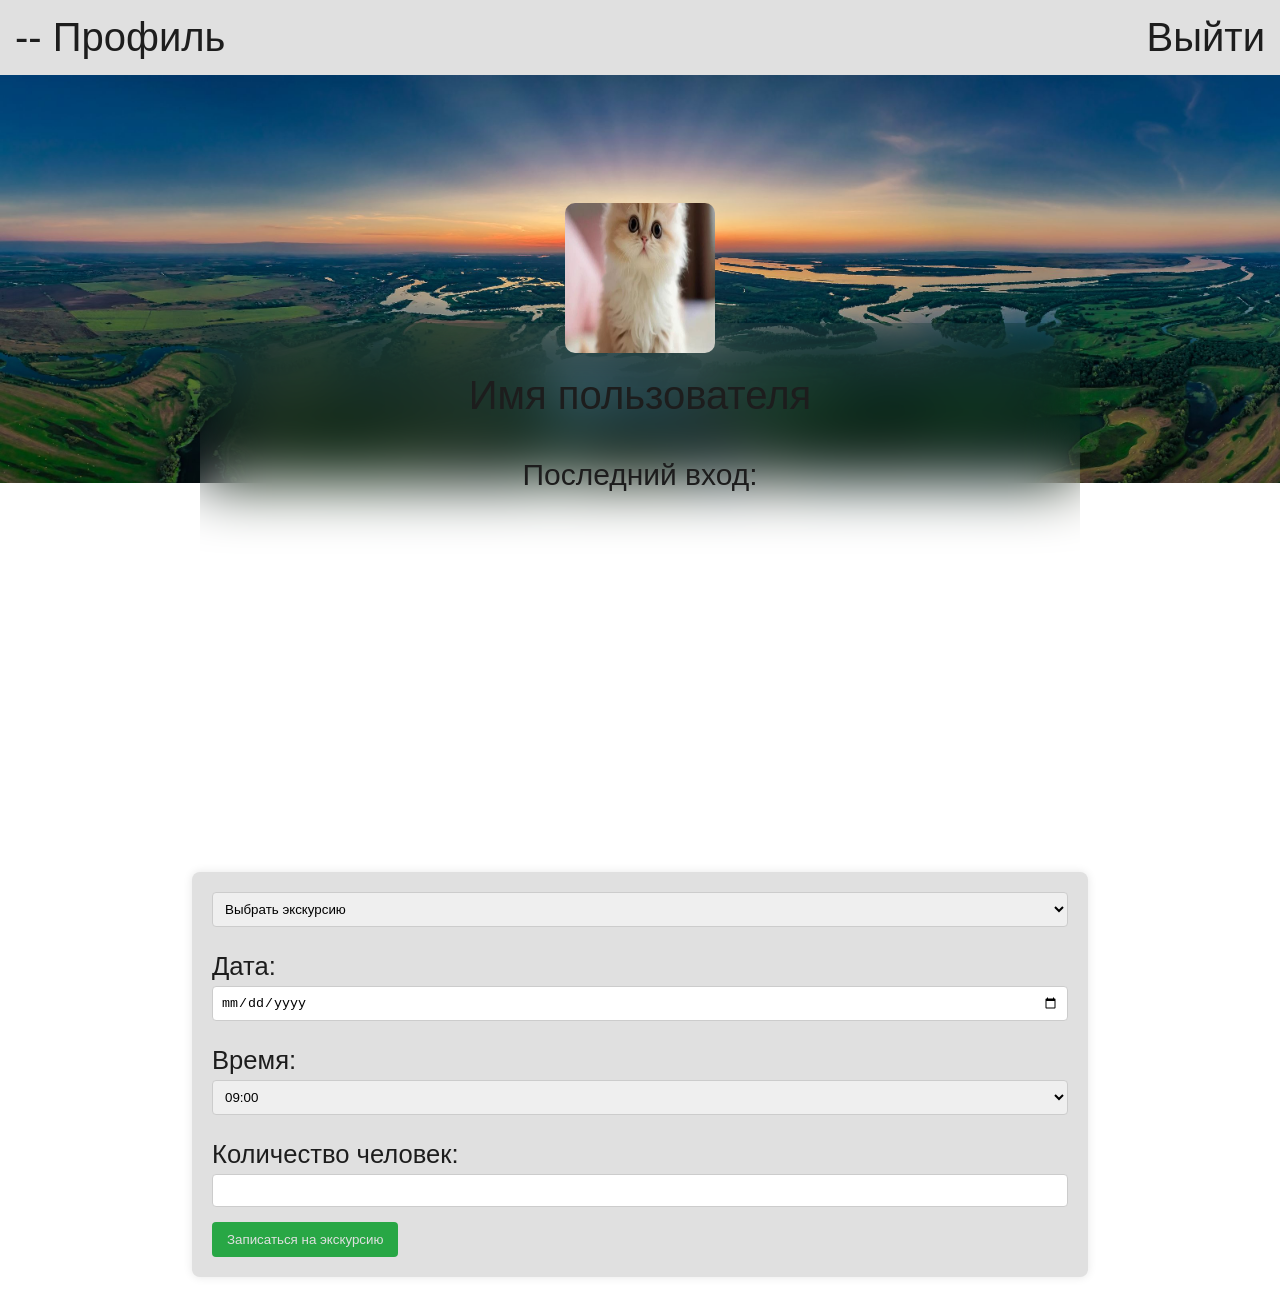
<file: plan/account.html>
<html>
    <head>
        <title>
            Профиль
        </title>
        <link rel="stylesheet" href="../Styles/account.css" id="theme-link">
        <meta charset="UTF-8">
        <meta name="viewport" content="width=device-width, initial-scale=1.0">
    </head>
    <body>
        <div class="menu">
        <div class="shapka">
            <a href="../Index.HTML" class="back">--</a>
            <a class="prof">Профиль</a>
        </div>
        <div class="shapka">
            <a href="#">Выйти</a>
        </div>   </div>
        <div class="fon"><img src="../pictures/просторы.png"  width="100%"> </div>
        <div class="fon2"></div>
      
        <div class="polis" align="center">
            <div class="pictur">
            <img src="../pictures/кот2.jpg" width="150px" height="150px"><br></div>
            <div class="panel">
            <p class="username">Имя пользователя</p>
            <p class="time">Последний вход:</p></div>
        </div>
        <div class="tour">
        <form>
    <select id="tour" name="tour" value="Выберите экскурсию"required>
        <option value="">Выбрать экскурсию</option>
        <option value="">Выбрать экскурсию</option>
        <option value="city-tour">Городская экскурсия</option>
        <option value="nature-tour">Природная экскурсия</option>
        <option value="historical-tour">Историческая экскурсия</option>
    </select><br>
     <label for="date">Дата:</label>
    <input type="date" id="date" name="date" required><br>
    <label for="time">Время:</label>
    <select id="time" name="time" required>
        <option value="09:00">09:00</option>
        <option value="10:00">10:00</option>
        <option value="11:00">11:00</option>
        <option value="12:00">12:00</option>
        <option value="13:00">13:00</option>
        <option value="14:00">14:00</option>
        <option value="15:00">15:00</option>
        <option value="16:00">16:00</option>
        <option value="17:00">17:00</option>
        <option value="18:00">18:00</option>
        <option value="19:00">19:00</option>
        <option value="20:00">20:00</option>
        <option value="21:00">21:00</option>
    </select><br>
    <label for="participants">Количество человек:</label>
    <input type="number" id="participants" name="participants" min="1" max="100"  value="Количество Участников" required> <br>

    <button type="submit">Записаться на экскурсию</button>
</form>
        </div>
    </body>
    <script src="../JS/account.js"></script>
</html>
</file>
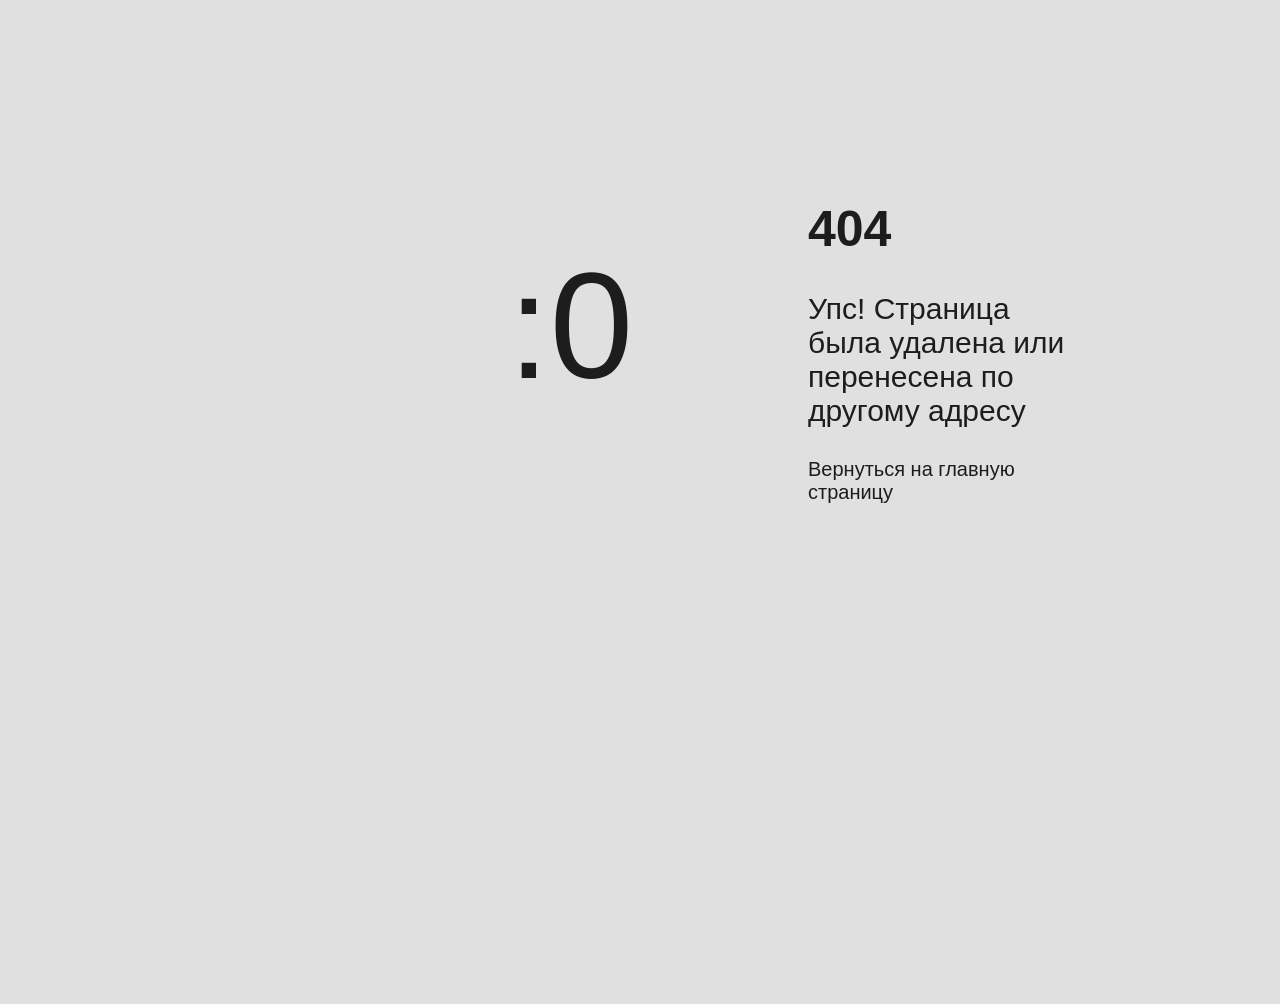
<file: plan/err404.html>
<html>
    <head>
        <title>Ошибка 404</title>
        <link rel="stylesheet" href="../Styles/err404.css">
    </head>
    <body>
        <div class="err">:0 </div>
        <div class="error">
            <h1>404</h1>
            <p>Упс! Страница была удалена или перенесена по другому адресу</p>
            <a href="../index.html">Вернуться на главную страницу</a>
        </div>
    </body>
</html>
</file>
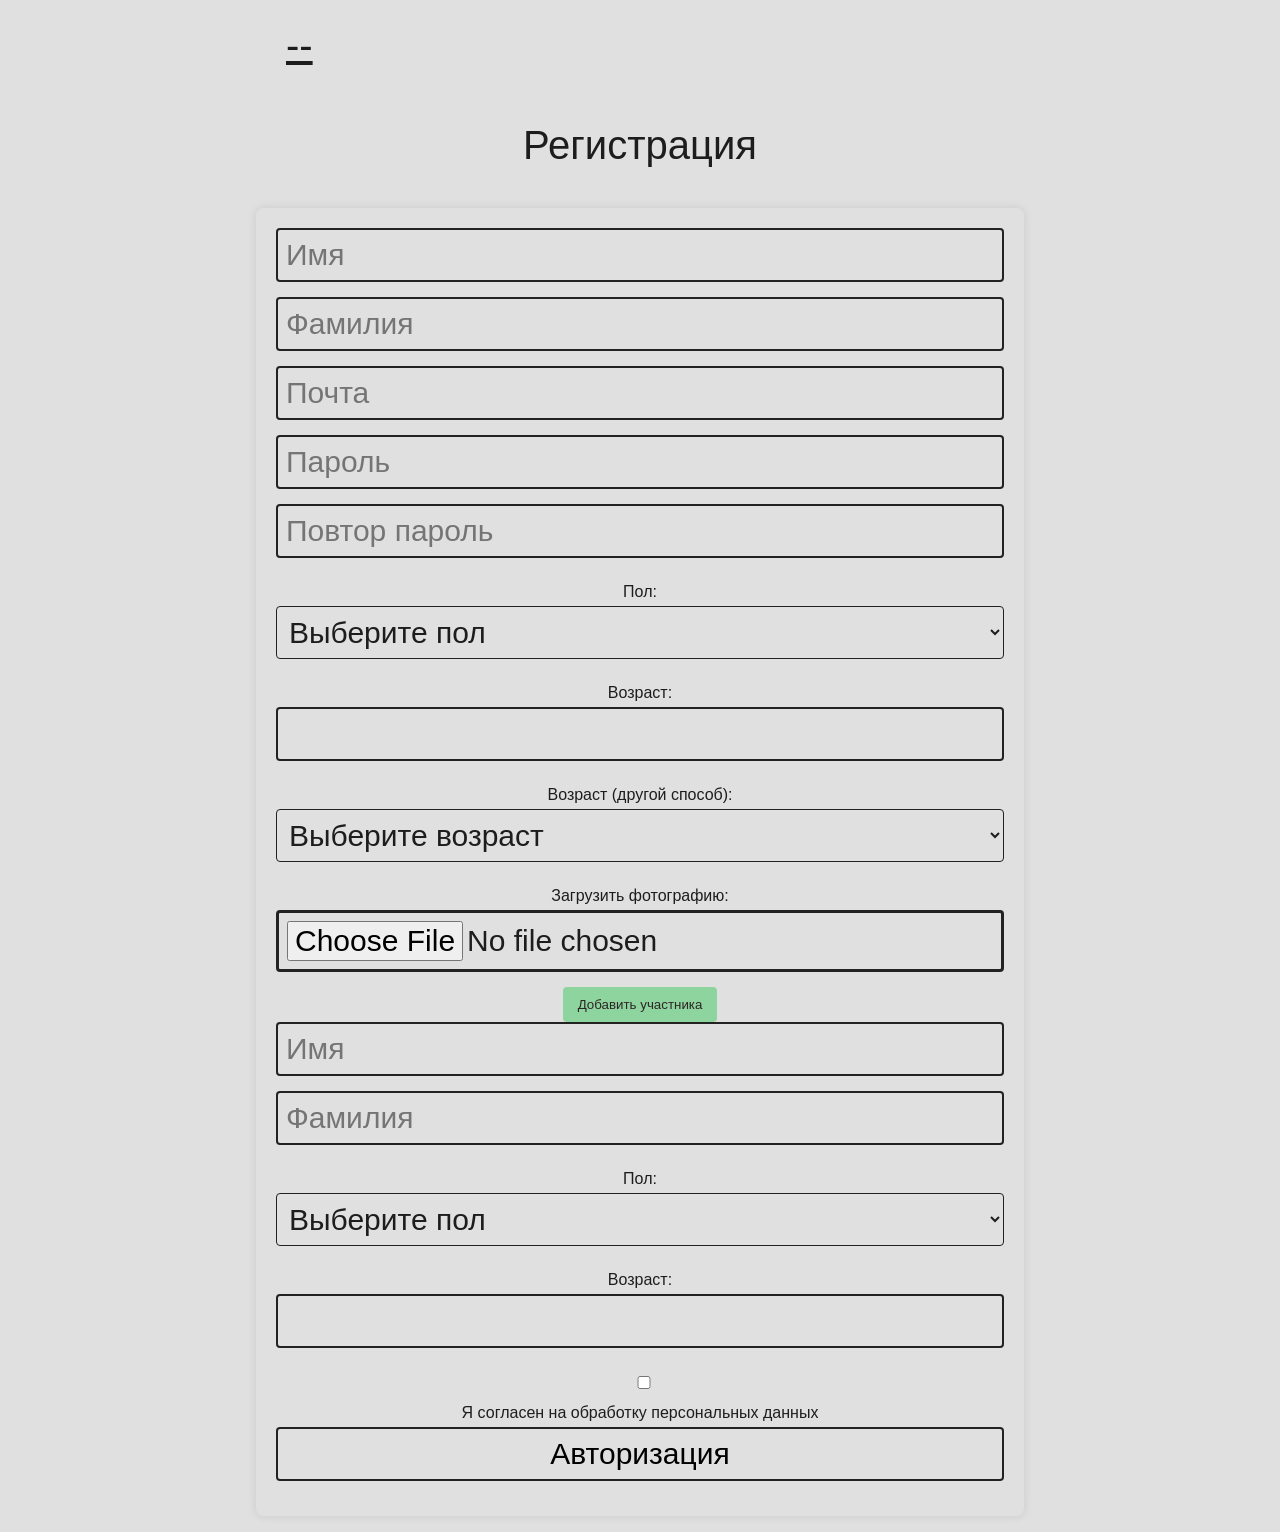
<file: plan/registration.html>
<html>
    <head>
        <title>
            Регистрация
        </title>
         <link rel="stylesheet" href="../Styles/registration.css">
    </head>
    <body>
        <div class="back">
            <a href="../Index.HTML" class="back">--</a>
            </div>
        <div class="register" align="center">
            
        <p class="reg" >
            Регистрация
        </p>

        <form class="forms">
            <input type="text"id="name" name="name" requred placeholder="Имя"> <br>
            <input type="text"id="name" name="subname" requred placeholder="Фамилия"> <br>
            <input type="email" id="email" name="email" required placeholder="Почта"><br>
            <input type="password" id="password" name="password" required placeholder="Пароль"><br>
            <input type="password" id="password" name="password" required placeholder="Повтор пароль"><br>
            <div class="radio">
    <label for="gender">Пол:</label>
    <select id="gender" name="gender" required>
        <option value="">Выберите пол</option>
        <option value="male">Мужской</option>
        <option value="female">Женский</option>
    </select>
      <label for="age">Возраст:</label>
    <input type="number" id="age" name="age" min="0" required>
    <label for="ageSelect">Возраст (другой способ):</label>
    <select id="ageSelect" name="ageSelect" required>
        <option value="">Выберите возраст</option>
        <option value="20">20</option>
        <option value="30">30</option>
        <option value="40">40</option>
    </select>
    <label for="photo">Загрузить фотографию:</label>
    <input type="file" id="photo" name="photo" accept="image/*" required>
    <button type="button" id="addParticipantButton">Добавить участника</button>
            <input type="text"id="name2" name="name2" requred placeholder="Имя"> <br>
            <input type="text"id="name2" name="subname2" requred placeholder="Фамилия"> <br>
             <label for="gender2">Пол:</label>
    <select id="gender2" name="gender2" required>
        <option value="">Выберите пол</option>
        <option value="male">Мужской</option>
        <option value="female">Женский</option>
    </select>
    <label for="age2">Возраст:</label>
    <input type="number" id="age2" name="age2" min="0" required>
    <label>
        <input type="checkbox" id="agreement" name="agreement" required>
        Я согласен на обработку персональных данных
    </label>
    </div>
            <input type="submit" value="Авторизация" id="login">
        </form></div>
    </body>
</html>
</file>
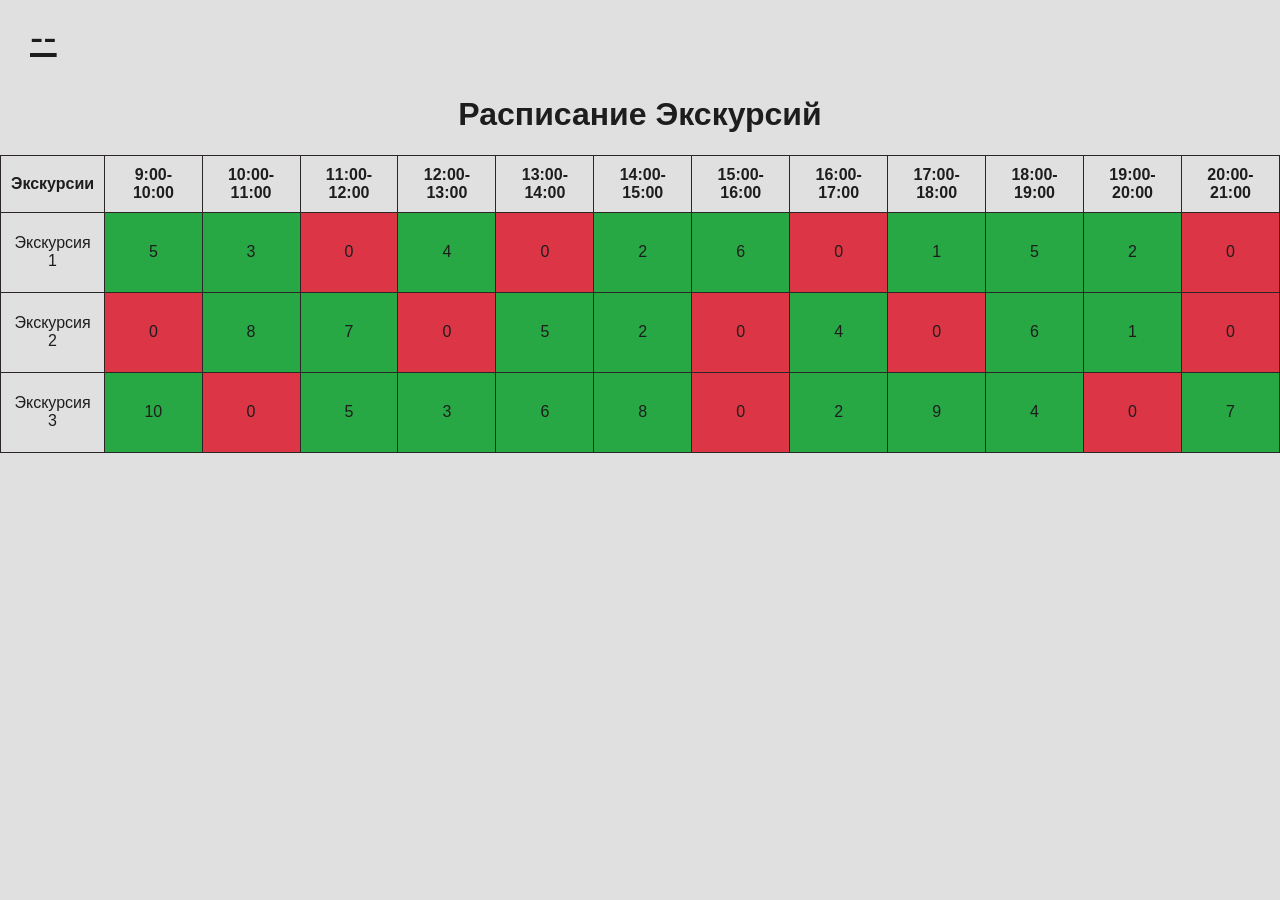
<file: plan/schedule.html>
<html>
    <head>
        <link rel="stylesheet" href="../Styles/shedule.css">
    </head>
    <body>
<div class="back">
            <a href="../Index.HTML" class="back">--</a>
            </div>
<h1>Расписание Экскурсий</h1>
<table>
    <thead>
        <tr>
            <th>Экскурсии</th>
            <th>9:00-10:00</th>
            <th>10:00-11:00</th>
            <th>11:00-12:00</th>
            <th>12:00-13:00</th>
            <th>13:00-14:00</th>
            <th>14:00-15:00</th>
            <th>15:00-16:00</th>
            <th>16:00-17:00</th>
            <th>17:00-18:00</th>
            <th>18:00-19:00</th>
            <th>19:00-20:00</th>
            <th>20:00-21:00</th>
        </tr>
    </thead>
    <tbody>
        <tr>
            <td>Экскурсия 1</td>
            <td class="available">5</td>
            <td class="available">3</td>
            <td class="full">0</td>
            <td class="available">4</td>
            <td class="full">0</td>
            <td class="available">2</td>
            <td class="available">6</td>
            <td class="full">0</td>
            <td class="available">1</td>
            <td class="available">5</td>
            <td class="available">2</td>
            <td class="full">0</td>
        </tr>
        <tr>
            <td>Экскурсия 2</td>
            <td class="full">0</td>
            <td class="available">8</td>
            <td class="available">7</td>
            <td class="full">0</td>
            <td class="available">5</td>
            <td class="available">2</td>
            <td class="full">0</td>
            <td class="available">4</td>
            <td class="full">0</td>
            <td class="available">6</td>
            <td class="available">1</td>
            <td class="full">0</td>
        </tr>
        <tr>
            <td>Экскурсия 3</td>
            <td class="available">10</td>
            <td class="full">0</td>
            <td class="available">5</td>
            <td class="available">3</td>
            <td class="available">6</td>
            <td class="available">8</td>
            <td class="full">0</td>
            <td class="available">2</td>
            <td class="available">9</td>
            <td class="available">4</td>
            <td class="full">0</td>
            <td class="available">7</td>
        </tr>
    </tbody>
</table>

</body>
</html>
</file>
<file: Styles/index.css>
body {
    font-family: 'Arial', sans-serif;
    margin: 0;
    padding: 0;
    background-color: white;
}
.body{
    background-color: rgb(255, 255, 255);
}
.dark-theme .body{
    background-color: #1a1a1a;
}
.container {
    max-width: 1200px;
    margin: 0 auto;
    padding: 0 20px;
    display: flex;
    align-items: center;
    justify-content: space-between;
}

a {
    text-decoration: none;
    color: inherit;
}

ul {
    list-style: none;
    padding: 0;
    margin: 0;
}

button {
    background: none;
    border: none;
    cursor: pointer;
    padding: 0;
}


.site-header {
    background-color: #f8f9fa; 
    color: #333;
    padding: 15px 0;
    border-bottom: 1px solid #e0e0e0;
    box-shadow: 0 2px 4px rgba(0, 0, 0, 0.05);
}

.site-header .logo img {
    height: 40px; 
    max-width: 150px; 
    display: block;
}

.main-nav ul {
    display: flex;
}

.main-nav li {
    margin-left: 25px;
}

.main-nav a {
    font-weight: 500;
    transition: color 0.3s ease;
}

.main-nav a:hover {
    color: #007bff; 
}

.header-actions {
    display: flex;
    align-items: center;
}

.search-bar {
    display: flex;
    align-items: center;
    border: 1px solid #ced4da;
    border-radius: 5px;
    padding: 5px 10px;
    margin-right: 20px;
}

.search-bar input[type="text"] {
    border: none;
    outline: none;
    background: none;
    padding: 5px;
    width: 150px; 
}

.search-bar button {
    background-color: #007bff;
    color: white;
    border-radius: 3px;
    padding: 5px 10px;
    margin-left: 5px;
}

.search-bar button:hover {
    background-color: #0056b3;
}

.user-actions {
    display: flex;
    align-items: center;
    margin-right: 20px;
}

.user-actions a {
    margin-left: 15px;
    font-size: 18px;
    transition: color 0.3s ease;
}

.user-actions a:hover {
    color: #007bff;
}

.header-tools button {
    font-size: 20px;
    margin-left: 15px;
    color: #555;
    transition: color 0.3s ease;
}

.header-tools button:hover {
    color: #007bff;
}

.mobile-menu-toggle {
    display: none; 
    font-size: 24px;
    color: #333;
}

@media (max-width: 768px) {
    .main-nav, .search-bar, .user-actions, .header-tools {
        display: none; 
    }

    .mobile-menu-toggle {
        display: block;
    }

    .site-header .container {
        flex-wrap: wrap;
    }

    .logo {
        flex-grow: 1; 
    }

    .header-actions {
        width: 100%; 
        justify-content: flex-end;
        margin-top: 10px; 
    }

    .mobile-nav {
        display: none; 
        width: 100%;
        position: absolute;
        top: 70px; 
        left: 0;
        background-color: #f8f9fa;
        padding: 15px;
        box-shadow: 0 2px 4px rgba(0, 0, 0, 0.05);
        z-index: 1000; 
    }

    .mobile-nav.active {
        display: block; 
    }

    .mobile-nav ul {
        flex-direction: column;
        text-align: center;
    }

    .mobile-nav li {
        margin-bottom: 15px;
    }

    .mobile-nav a {
        font-size: 18px;
    }

    .mobile-header-actions {
        display: flex;
        justify-content: space-around;
        margin-top: 15px;
    }

    .mobile-header-actions a,
    .mobile-header-actions button {
        font-size: 20px;
    }

    .search-bar-mobile { 
        display: flex;
        align-items: center;
        border: 1px solid #ced4da;
        border-radius: 5px;
        padding: 8px 10px;
        margin-bottom: 15px;
        width: calc(100% - 20px);
    }

    .search-bar-mobile input[type="text"] {
        border: none;
        outline: none;
        background: none;
        padding: 5px;
        flex-grow: 1;
    }

    .search-bar-mobile button {
        background-color: #007bff;
        color: white;
        border-radius: 3px;
        padding: 5px 10px;
        margin-left: 5px;
    }
}
.dark-theme .site-header {
    background-color: #1a1a1a;
    color: #ffffff;
    border-bottom-color: #333;
    box-shadow: 0 2px 4px rgba(255, 255, 255, 0.05);
}

.dark-theme .main-nav a:hover {
    color: #66a3ff;
}
.dark-theme .main-nav a{
    color: #e0e0e0;
}

.dark-theme .search-bar {
    border-color: #555;
}

.dark-theme .search-bar input[type="text"] {
    color: #fff;
}

.dark-theme .search-bar button {
    background-color: #66a3ff;
}

.dark-theme .search-bar button:hover {
    background-color: #4da6ff;
}

.dark-theme .user-actions a:hover,
.dark-theme .header-tools button:hover {
    color: #66a3ff;
}

.dark-theme .mobile-menu-toggle {
    color: #ddd;
}


@media (max-width: 768px) { 
    .content{
        display: none;
    }

    .site-header .main-nav {
        display: none;
    }
    .site-header .header-actions .search-bar {
        display: none;
    }
    .site-header .header-actions .user-actions {
        display: none;
    }
    .site-header .header-actions .theme-toggle,
    .site-header .header-actions .accessibility-toggle {
        display: none;
    }
    .mobile-menu-toggle {
        display: block; 
        order: 2;
        margin-left: auto; }
   .site-header .container {
        display: flex;
        justify-content: space-between; 
        align-items: center;
    }

    .logo {
        order: 1; /* Логотип слева */
    }

    .mobile-menu {
        display: none; 
        position: absolute;
        top: 60px; 
        left: 0;
        width: 100%;
        background-color: #fff;
        box-shadow: 0 2px 5px rgba(0,0,0,0.2);
        z-index: 1000; 
        padding: 20px;
    }
     .main-nav {
      order: 2;
    }

    .mobile-menu.open { 
        display: block;
    }

    .mobile-menu ul {
        list-style: none;
        padding: 0;
    }

    .mobile-menu li {
        margin-bottom: 15px;
    }

    .mobile-menu a {
        text-decoration: none;
        color: #333;
        font-size: 18px;
    }
}

.accessibility-mode .site-header {
    border-bottom-color: #000;
}

.accessibility-mode .site-header img {
    filter: invert(1); 
}

.accessibility-mode .main-nav a,
.accessibility-mode .user-actions a,
.accessibility-mode .header-tools button {
    font-weight: bold;
    font-size: 130%; 
}

.accessibility-mode .search-bar {
    border-color: #000;
    background-color: #eee;
}

.accessibility-mode .search-bar input[type="text"] {
    color: #000;
}

.accessibility-mode .search-bar button {
    background-color: #007bff;
    color: white;
}

@media (max-width: 768px) {
    .accessibility-mode .mobile-nav {
        background-color: #fff;
        border-bottom-color: #000;
    }
    .accessibility-mode .mobile-nav a,
    .accessibility-mode .mobile-header-actions button {
        color: #000;
        font-weight: bold;
        font-size: 18px;
    }
    .accessibility-mode .search-bar-mobile {
        border-color: #000;
        background-color: #eee;
    }
     .accessibility-mode .search-bar-mobile button {
        background-color: #007bff;
        color: white;
    }
}
.user-actions {
    display: flex;
    align-items: center;
    margin-right: 20px; 
}

.user-actions a {
    margin-left: 15px; 
    font-size: 18px;
    color: #555; 
    transition: color 0.3s ease;
}

.user-actions a:hover {
    color: #007bff; 
}




.slider1{
    position: relative;
    width: 100%;
    overflow: hidden;
    background-color: #eee;
}
.slider1s{
    background-color: #eee;
    display: flex;
    width: 100%;
    height: 600px;
    color: rgb(29, 29, 29);
    transition: .6s;
    transition-timing-function: linear;
}
.sliderChild{
    height: auto;
    min-width: 100%;
    z-index: 1;
}
.sliderChild a {
    position: relative;
    display: flex;
    text-decoration: none;
    color: rgb(29, 29, 29);
    cursor: default;
}
.info{
    position: absolute;
    right: 2%;
    top: 4.5%;
    width: 500px;
    height: 400px;
    background: #eee;
    border-radius: 10px;
    padding: 2%;
    color: rgb(29, 29, 29);
}
.text{
    font-size: 200%;
}
.estimation{
    font-size: 60%;
    text-align: right;
}

.slider1s:last-child{
    margin-right: 0;
}
.sliderChild img{
    
    height: auto;
    width: 100%;
}
.sliderImg{
    display: block;
    width: 100%;
    overflow: hidden;
}
.sliderP{
    overflow-y: hidden;
    position: relative;
    right: 0;
    top: -1%;
    display: block;
    width: 50%;
    padding: 1.5%;
    padding-right: 20%;
}
.slider10{ position: relative; 
margin-top: 1%;}
.slider10 button{
    position: absolute;
    padding: -2%;
    width: 3%;
    font-size: 1.3em;
    height: 100%;
    border: none;
    outline: none;
    background-color: #eee;
    color: rgb(29, 29, 29);
    text-align: center;
    z-index: 2;
    transition: 0.3s;
}
.slider10 button:hover{ background-color: #eee }
.slider10 button:active { background-color: #eee }
.slider10 .rightBtn{ right: 0; }

.hello{
    background-color:#eee;
    padding: 2%;
    margin-top: 2%;
    border-radius: 50px;
    margin-left: 5%;
    margin-right: 5%;
    font-size: 150%;
}
.hello img{
    float: right;
}
@media screen and (max-width:426px){
    .hello p{
        font-size: 100%;
    }
    .hello h1{
        font-size: 150%;
    }
}

.about{

  color: rgb(29, 29, 29);
  /* borderadius: 30px; */
  margin: 1% 14%;
  padding:0% 1% 0% 1%;
}
.about img{
  border-radius: 10px;
}
.aboutp1{
  font-size:300%;
}
.aboutp2{
  font-size: 130%;
  display: inline-block;
  width: 45%;
  padding: 2%;
  text-align: justify;
  vertical-align: top;
}
@media screen and (max-width:1000px){
    .about{
        margin: 2% 2%;
    }
    .aboutp2{
        display: block;
        width: 100%;
        margin-right: 4%;
        padding-right: 2%;
    }
}



.tourpanel{
    background-color: #eee;
    overflow: hidden;
    display: inline-block;
    width: 30%;
    height: 60%;
    vertical-align: top;
       border-radius: 7px;
       margin-left: 2%;
}
@media screen and (max-width:832px){
    .tourpanel{
        display: block;
        width: 100%;
        margin-bottom: 2%;
    }
    .tourpanel img{
         width: 40%;

    }
}
.tour{
    height: max-content;
}

.tourpanel img {
    overflow: hidden;
    width: 100%;
    height:70%;
}
.nexntour{
    box-sizing: border-box;
}
.tourP{
    font-size: 300%;
    text-align: center;}
#text-1{
    font-size: 200%;
    margin-bottom: 2%;
    padding-left: 4%;
    padding-right: 4%;
}
#text-2{
    font-size: 150%;
    margin-bottom: 2%;
    padding-left: 4%;
    padding-right: 4%;

}
#text-3{
    font-size: 120%;
    margin-bottom: 3%;
    padding-left: 4%;
    padding-right: 4%;
}
#text-4{
    font-size: 150%;
    padding-bottom: 2%;
    padding-left: 4%;
    padding-right: 4%;
}
#text-5{
    font-size: 160%;
    padding-bottom: 2%;
    padding-left: 4%;
    padding-right: 4%;
    text-align: right;
    font-weight: bold;
}
#text-5-1{
    font-size: 120%;
    padding-bottom: 2%;
    padding-left: 4%;
    padding-right: 4%;
    text-align: right;
    color: #838383;
    font-weight: bold;
}
#text-6{
    color: red;
    font-weight: bold;
    font-size: 160%;
    text-align: right;
    padding-bottom: 2%;
    padding-left: 4%;
    padding-right: 4%;
}

.timer {
    text-align: right;
    display: grid;
    grid-template-columns:3% 1% 3% 1% 3% 1% 5% ;
    font-size: 120%;
    justify-items: center;
}

.timer__item {
  position: relative;
}

.timer__item::before {
  content: attr(data-title);
  display: block;
  position: absolute;
  bottom: -0.75rem;
  left: 50%;
  transform: translateX(-50%);
  font-size: 45%;
  color: #424242;
}


.tourpanel a{
    color: rgb(59, 59, 59);
    text-decoration: none;
}
.tourpanel a:hover{
    color: rgb(102, 102, 102)
}

.forms{
    color: rgb(29, 29, 29);
    display: block;

}

.forms input{
    display: block;
}
.news{
    margin-left: 5%;
    margin-top: 2%;
    margin-bottom: 4%;
  padding: 2% 5%;
  background-color:#e0e0e0; 
  border-radius: 15px;
  box-shadow: 1px 1px 9px 7px rgba(0,0,0,0.31);
-webkit-box-shadow: 1px 1px 9px 7px rgba(0,0,0,0.31);
-moz-box-shadow: 1px 1px 9px 7px rgba(0,0,0,0.31);
    text-align: center;
    align-items: center;
}
.news input{
  border: none;
  padding: 2% 5%;
  margin: 2%;
  border-radius: 5px;
}


.radio label {
  display: flex;
  position: relative;
  padding-left: 10%;
  cursor: pointer;
    line-height: 1;

}
/* .radio input {
  position: absolute; 
   opacity: 0;
} */
.forms a{
    color: rgb(157, 146, 127);
}
@media screen and (max-width:1100px){
.news{
    margin: 2%;
}
.news p {
    padding-top: 2%;
    color: rgb(29, 29, 29);
}
}

.autoriz{
    font-size: 150%;
    color:rgb(29, 29, 29);
}
.registration2{
    color: rgb(29, 29, 29);
    display: block;

}
.login{
     margin-left: 1%;
    margin-top: 2%;
    margin-bottom: 4%;
    margin-right: 9%;
  padding: 2% 5%;
  background-color:#e0e0e0; 
  border-radius: 15px;
  box-shadow: 1px 1px 9px 7px rgba(0,0,0,0.31);
-webkit-box-shadow: 1px 1px 9px 7px rgba(0,0,0,0.31);
-moz-box-shadow: 1px 1px 9px 7px rgba(0,0,0,0.31);
    text-align: center;
    /* display: flex; */
    align-items: center;}
.profil{
  top: 100%;
  margin-top: 3%;
  
}
.login a{
    color: rgb(102, 102, 102);
    font-size: 50%;
}
.login input{
  border: none;
  padding: 2% 4%;
  margin: 2%;
  border-radius: 5px;
  box-sizing: border-box;
}
.registration2 input{
    display: block;
}
.loginAndNews{
    display: flex;
    align-items: center;
    font-size: 190%;
    justify-content: space-between;
}

@media screen and (max-width:1134px) {
    .loginAndNews{
        display: block;
        font-size: 120%;
    }
}


.dark-theme .slider1 {
background-color: rgb(29, 29, 29);
color: #eee;
}

.dark-theme .slider10 button{
background-color: rgb(29, 29, 29);
color: #eee;
}
.dark-theme.slider10 button:hover {
background-color: rgb(29, 29, 29);
color: #eee;
}
.dark-theme  .slider10 button:active {
background-color: rgb(29, 29, 29);
color: #eee;
}
.dark-theme  .hello{
background-color: rgb(29, 29, 29);
color: #eee;
}

.dark-theme .about{
background-color: rgb(17, 17, 17);
color: #eee;
}
.dark-theme  .tourpanel{
background-color: rgb(29, 29, 29);
color: #eee;
}

.dark-theme .body{
    background-color: rgb(17, 17, 17);
}
.dark-theme .connection{
    background-color: #1a1a1a; 
    color: #e0e0e0;
}
.dark-theme .connection a {
    color: #e0e0e0;
}
.dark-theme .tourpanel a {
    color: #e0e0e0;
}
.dark-theme .tourpanel a:hover{
    color: #e0e0e0;
}
.dark-theme .info {
    background-color: #292929;
    color: #e0e0e0;
}
.dark-theme .autoriz{
    color: #e0e0e0;
}
.dark-theme .registration2{
    color: #e0e0e0;
}
.dark-theme .login{
    background-color:rgb(29, 29, 29);
}
.dark-theme .forms{
    color:#e0e0e0;
}
.dark-theme .news{
 background-color: rgb(29, 29, 29);
}
.dark-theme .news p{
    color: #e0e0e0;
}
.accessibility-mode .body{
    font-weight: bold;
}
.accessibility-mode .connection{
    font-size: 110%;
}
.accessibility-mode .info{
    font-weight: 120%;
}
.accessibility-mode .hello h1{
    font-size: 170%;
}
.accessibility-mode .hello p{
    font-size: 120%;
}
.accessibility-mode .aboutp1{
    font-size: 300%;
}
.accessibility-mode .aboutp2{
    font-size: 200%;
}
.accessibility-mode .tourP{
    font-size: 300%;
}
.accessibility-mode #text-1{
    font-size: 200%;
}
.accessibility-mode #text-2{
    font-size: 180%;
}
.accessibility-mode #text-3{
    font-size: 160%;
}
.accessibility-mode #text-4{
    font-size: 140% ;
}
.accessibility-mode .forms{
    font-size: 100%;
}
.accessibility-mode .forms p{
    font-size: 110%;
}
.accessibility-mode .forms input{
    font-size: 110%;
}
.accessibility-mode .registration2 p{
    font-size: 110%;
}
.accessibility-mode .registration2 input{
    font-size: 110%;
}
.accessibility-mode .registration2 a{
    font-size: 90%;
}
</file>
<file: Styles/account.css>
body {
    font-family: 'Arial', sans-serif;
    margin: 0;
    padding: 0;
    background-color: white;
}
.body{
    background-color: rgb(255, 255, 255);
}
.dark-theme .body{
    background-color: #1a1a1a;
}
.container {
    max-width: 1200px;
    margin: 0 auto;
    padding: 0 20px;
    display: flex;
    align-items: center;
    justify-content: space-between;
}

a {
    text-decoration: none;
    color: inherit;
}

ul {
    list-style: none;
    padding: 0;
    margin: 0;
}

button {
    background: none;
    border: none;
    cursor: pointer;
    padding: 0;
}


.site-header {
    background-color: #f8f9fa; 
    color: #333;
    padding: 15px 0;
    border-bottom: 1px solid #e0e0e0;
    box-shadow: 0 2px 4px rgba(0, 0, 0, 0.05);
}

.site-header .logo img {
    height: 40px; 
    max-width: 150px; 
    display: block;
}

.main-nav ul {
    display: flex;
}

.main-nav li {
    margin-left: 25px;
}

.main-nav a {
    font-weight: 500;
    transition: color 0.3s ease;
}

.main-nav a:hover {
    color: #007bff; 
}

.header-actions {
    display: flex;
    align-items: center;
}

.search-bar {
    display: flex;
    align-items: center;
    border: 1px solid #ced4da;
    border-radius: 5px;
    padding: 5px 10px;
    margin-right: 20px;
}

.search-bar input[type="text"] {
    border: none;
    outline: none;
    background: none;
    padding: 5px;
    width: 150px; 
}

.search-bar button {
    background-color: #007bff;
    color: white;
    border-radius: 3px;
    padding: 5px 10px;
    margin-left: 5px;
}

.search-bar button:hover {
    background-color: #0056b3;
}

.user-actions {
    display: flex;
    align-items: center;
    margin-right: 20px;
}

.user-actions a {
    margin-left: 15px;
    font-size: 18px;
    transition: color 0.3s ease;
}

.user-actions a:hover {
    color: #007bff;
}

.header-tools button {
    font-size: 20px;
    margin-left: 15px;
    color: #555;
    transition: color 0.3s ease;
}

.header-tools button:hover {
    color: #007bff;
}

.mobile-menu-toggle {
    display: none; 
    font-size: 24px;
    color: #333;
}

@media (max-width: 768px) {
    .main-nav, .search-bar, .user-actions, .header-tools {
        display: none; 
    }

    .mobile-menu-toggle {
        display: block;
    }

    .site-header .container {
        flex-wrap: wrap;
    }

    .logo {
        flex-grow: 1; 
    }

    .header-actions {
        width: 100%; 
        justify-content: flex-end;
        margin-top: 10px; 
    }

    .mobile-nav {
        display: none; 
        width: 100%;
        position: absolute;
        top: 70px; 
        left: 0;
        background-color: #f8f9fa;
        padding: 15px;
        box-shadow: 0 2px 4px rgba(0, 0, 0, 0.05);
        z-index: 1000; 
    }

    .mobile-nav.active {
        display: block; 
    }

    .mobile-nav ul {
        flex-direction: column;
        text-align: center;
    }

    .mobile-nav li {
        margin-bottom: 15px;
    }

    .mobile-nav a {
        font-size: 18px;
    }

    .mobile-header-actions {
        display: flex;
        justify-content: space-around;
        margin-top: 15px;
    }

    .mobile-header-actions a,
    .mobile-header-actions button {
        font-size: 20px;
    }

    .search-bar-mobile { 
        display: flex;
        align-items: center;
        border: 1px solid #ced4da;
        border-radius: 5px;
        padding: 8px 10px;
        margin-bottom: 15px;
        width: calc(100% - 20px);
    }

    .search-bar-mobile input[type="text"] {
        border: none;
        outline: none;
        background: none;
        padding: 5px;
        flex-grow: 1;
    }

    .search-bar-mobile button {
        background-color: #007bff;
        color: white;
        border-radius: 3px;
        padding: 5px 10px;
        margin-left: 5px;
    }
}
.dark-theme .site-header {
    background-color: #1a1a1a;
    color: #ffffff;
    border-bottom-color: #333;
    box-shadow: 0 2px 4px rgba(255, 255, 255, 0.05);
}

.dark-theme .main-nav a:hover {
    color: #66a3ff;
}
.dark-theme .main-nav a{
    color: #e0e0e0;
}

.dark-theme .search-bar {
    border-color: #555;
}

.dark-theme .search-bar input[type="text"] {
    color: #fff;
}

.dark-theme .search-bar button {
    background-color: #66a3ff;
}

.dark-theme .search-bar button:hover {
    background-color: #4da6ff;
}

.dark-theme .user-actions a:hover,
.dark-theme .header-tools button:hover {
    color: #66a3ff;
}

.dark-theme .mobile-menu-toggle {
    color: #ddd;
}


@media (max-width: 768px) { 
    .content{
        display: none;
    }

    .site-header .main-nav {
        display: none;
    }
    .site-header .header-actions .search-bar {
        display: none;
    }
    .site-header .header-actions .user-actions {
        display: none;
    }
    .site-header .header-actions .theme-toggle,
    .site-header .header-actions .accessibility-toggle {
        display: none;
    }
    .mobile-menu-toggle {
        display: block; 
        order: 2;
        margin-left: auto; }
   .site-header .container {
        display: flex;
        justify-content: space-between; 
        align-items: center;
    }

    .logo {
        order: 1; /* Логотип слева */
    }

    .mobile-menu {
        display: none; 
        position: absolute;
        top: 60px; 
        left: 0;
        width: 100%;
        background-color: #fff;
        box-shadow: 0 2px 5px rgba(0,0,0,0.2);
        z-index: 1000; 
        padding: 20px;
    }
     .main-nav {
      order: 2;
    }

    .mobile-menu.open { 
        display: block;
    }

    .mobile-menu ul {
        list-style: none;
        padding: 0;
    }

    .mobile-menu li {
        margin-bottom: 15px;
    }

    .mobile-menu a {
        text-decoration: none;
        color: #333;
        font-size: 18px;
    }
}

.accessibility-mode .site-header {
    border-bottom-color: #000;
}

.accessibility-mode .site-header img {
    filter: invert(1); 
}

.accessibility-mode .main-nav a,
.accessibility-mode .user-actions a,
.accessibility-mode .header-tools button {
    font-weight: bold;
    font-size: 130%; 
}

.accessibility-mode .search-bar {
    border-color: #000;
    background-color: #eee;
}

.accessibility-mode .search-bar input[type="text"] {
    color: #000;
}

.accessibility-mode .search-bar button {
    background-color: #007bff;
    color: white;
}

@media (max-width: 768px) {
    .accessibility-mode .mobile-nav {
        background-color: #fff;
        border-bottom-color: #000;
    }
    .accessibility-mode .mobile-nav a,
    .accessibility-mode .mobile-header-actions button {
        color: #000;
        font-weight: bold;
        font-size: 18px;
    }
    .accessibility-mode .search-bar-mobile {
        border-color: #000;
        background-color: #eee;
    }
     .accessibility-mode .search-bar-mobile button {
        background-color: #007bff;
        color: white;
    }
}
.user-actions {
    display: flex;
    align-items: center;
    margin-right: 20px; 
}

.user-actions a {
    margin-left: 15px; 
    font-size: 18px;
    color: #555; 
    transition: color 0.3s ease;
}

.user-actions a:hover {
    color: #007bff; 
}

.menu{
    /* box-sizing: border-box; */
    display:flex ;
    justify-content: space-between;
    background-color: #e0e0e0 ;
}

.shapka{
    background-color:#e0e0e0;
    font-size: 40px;
    color: rgb(29, 29, 29);
    padding: 15px;
}

.shapka a {
text-decoration: none;
color:rgb(29, 29, 29);
}
.polis{
    margin-top: 10%;
    color: rgb(29, 29, 29);
}
.panel{
    position: relative;
    margin: -30px 200px 50px 200px;
    padding: 10px 90px 300px  90px;
    border-radius: 20px;
    z-index: 1;
    backdrop-filter: blur(30px)
}
.username{
    font-size: 40px;
}
.time{
    font-size: 30px;
    color:rgb(29, 29, 29);
}
.pictur img{
    border-radius: 10px;
}
.pictur{
    z-index: 2;
    position: relative;
}
.fon{
    position: absolute;
}
.fon2{
    position: absolute;
    background-color: #191919;
    margin-top: -20%;
}
.fon img{
    background-size: cover;
}

.tour{
    margin-left: 15%;
    color: rgb(29, 29, 29);
    font-size: 160%;
    margin-right: 15%;
    
}
form {
        background: #e0e0e0;
        padding: 20px;
        border-radius: 8px;
        box-shadow: 0 0 10px rgba(0, 0, 0, 0.1);
}
        label {
        display: block;
        margin: 10px 0 5px;
}
        input, select {
        width: 100%;
        padding: 8px;
        margin-bottom: 15px;
        border-radius: 4px;
        border: 1px solid #ccc;
}
        button {
        background-color: #28a745;
        color:#e0e0e0;
        padding: 10px 15px;
        border: none;
        border-radius: 4px;
        cursor: pointer;
}
        button:hover {
        background-color: #218838;
}
</file>
<file: Styles/err404.css>
body{
    background-color:#e0e0e0;
    font-family: arial, sans-serif;
    overflow: hidden;
}
.err{
    position: absolute;
    margin: 40px 600px 500px 500px;
    font-size: 150px;
    color: rgb(29, 29, 29);
}
.error{
    margin: 200px 200px 500px 800px;
    color: rgb(29, 29, 29);
}
.error a{
    color: rgb(29, 29, 29);
    text-decoration: none;
    font-size: 20px;
}
h1{
    font-size: 50px;
}
p{
    font-size: 30px;
}
</file>
<file: Styles/registration.css>
body {
       font-family: Arial, sans-serif;
        margin-left:  20%;
        margin-right: 20%;
        background-color:#e0e0e0;
        color:  rgb(29, 29, 29);
        }
.back{
  background-color: #e0e0e0;
    font-size: 40px;
    color: rgb(29, 29, 29);
    padding: 15px;
}
.reg{
  font-size: 40px;
}
select:hover{
  background-color: #e0e0e0;
  color:  rgb(29, 29, 29);
}
select{
  color: rgb(29, 29, 29);
}
option{
  color:  rgb(29, 29, 29);
}
option:hover{
  background-color: #e0e0e0;
  color:  rgb(29, 29, 29);
}
input:hover{
  background-color: #e0e0e0;
}
form {
  background: #e0e0e0;
  padding: 20px;
  border-radius: 8px;
  box-shadow: 0 0 10px rgba(0, 0, 0, 0.1);
}
label {
  display: block;
  margin: 10px 0 5px;
}
input, select {
    width: 100%;
    padding: 8px;
    margin-bottom: 15px;
    border-radius: 4px;
    border-color:#222222; 
    border-style: solid;
    background-color:#e0e0e0;
    font-size: 30px;
  }
button {
    background-color: #8ed49e;
    color:  rgb(44, 38, 38);
    padding: 10px 15px;
    border: none;
    border-radius: 4px;
    cursor: pointer;
  }
button:hover {
    background-color:#e0e0e0;
}
.participant-group {
    margin: 20px 0;
    padding: 10px;
    border: 1px solid #ccc;
    border-radius: 5px;
  }
.remove-participant {
    background-color: #dc3545;
}
.remove-participant:hover {
    background-color: #c82333;
}
#photo{
    background-color: #e0e0e0;
}
</file>
<file: Styles/shedule.css>
body {
            font-family: Arial, sans-serif;
            margin: 0;
            background-color:#e0e0e0;
            color: rgb(29, 29, 29);
        }
        .back{
  background-color: #e0e0e0;
    font-size: 40px;
    color: rgb(29, 29, 29);
    padding: 15px;}
        h1 {
            text-align: center;
        }
        table {
            width: 100%;
            border-collapse: collapse;
        }
        th, td {
            border: 1px solid rgb(44, 38, 38);
            text-align: center;
            padding: 10px;
        }
        th {
            background-color: #e0e0e0;
        }
        td {
            width: 80px;
            height: 80px; 
            position: relative;
        }
        .full {
            background-color: #dc3545; 
            color: rgb(29, 29, 29);
        }
        .available {
            background-color: #28a745; 
            color: rgb(29, 29, 29);
        }
        @media (max-width: 600px) {
            th, td {
                font-size: 12px; 
            }
        }
</file>
